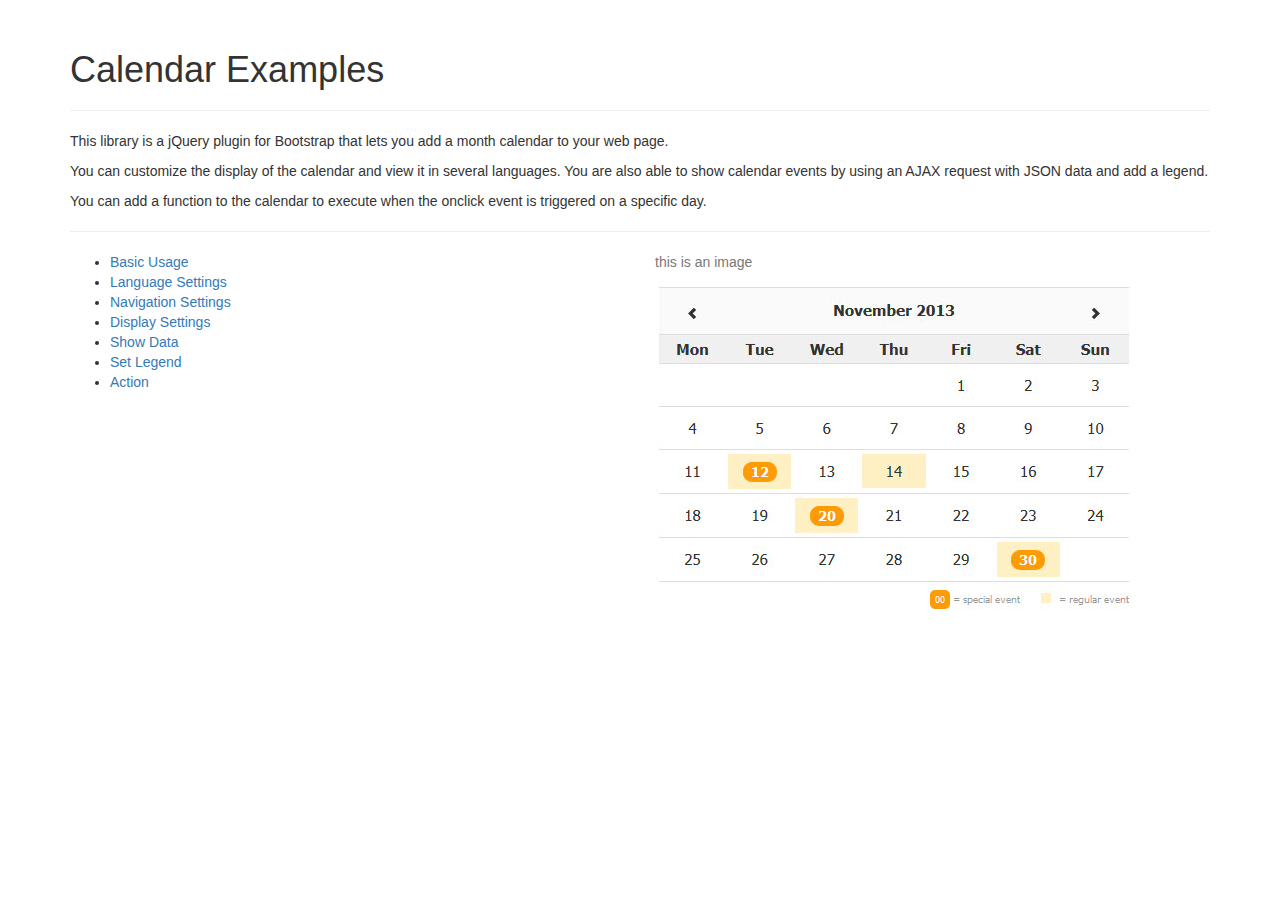
<file: webapp/Calendar/examples/index.html>
<!DOCTYPE html>
<html>
<head>
    <title>Zabuto | Calendar | Examples</title>
    <meta name="robots" content="noindex, nofollow">
    <meta http-equiv="Content-Type" content="text/html; charset=UTF-8">

    <!-- jQuery CDN -->
    <script src="//ajax.googleapis.com/ajax/libs/jquery/2.0.3/jquery.min.js"></script>

    <!-- Bootstrap CDN -->
    <link rel="stylesheet" href="//netdna.bootstrapcdn.com/bootstrap/3.0.2/css/bootstrap.min.css">
    <script src="//netdna.bootstrapcdn.com/bootstrap/3.0.2/js/bootstrap.min.js"></script>

    <!-- HTML5 shim and Respond.js IE8 support of HTML5 elements and media queries -->
    <!--[if lt IE 9]>
    <script src="//oss.maxcdn.com/libs/html5shiv/3.7.0/html5shiv.js"></script>
    <script src="//oss.maxcdn.com/libs/respond.js/1.3.0/respond.min.js"></script>
    <![endif]-->

    <!-- Example style -->
    <link rel="stylesheet" type="text/css" href="//zabuto.com/assets/css/style.css">
    <link rel="stylesheet" type="text/css" href="style.css">

</head>
<body>

<!-- container -->
<div class="container example">

    <h1>
        Calendar <span>Examples</span>
    </h1>

    <hr>

    <p>This library is a jQuery plugin for Bootstrap that lets you add a month calendar to your web page.</p>

    <p>You can customize the display of the calendar and view it in several languages.
        You are also able to show calendar events by using an AJAX request with JSON data and add a legend.

    <p>You can add a function to the calendar to execute when the onclick event is triggered on a specific day.</p>

    <hr>

    <div class="row">
        <div class="col-xs-5">

            <ul>
                <li><a href="basic_usage.html">Basic Usage</a></li>
                <li><a href="language_settings.html">Language Settings</a></li>
                <li><a href="navigation_settings.html">Navigation Settings</a></li>
                <li><a href="display_settings.html">Display Settings</a></li>
                <li><a href="show_data.html">Show Data</a></li>
                <li><a href="set_legend.html">Set Legend</a></li>
                <li><a href="action.html">Action</a></li>
            </ul>

        </div>
        <div class="col-xs-6 col-xs-offset-1">

            <p class="text-muted">this is an image</p>
            <img src="example.jpg" alt="Example image">

        </div>
    </div>

</div>
<!-- /container -->

</body>
</html>
</file>
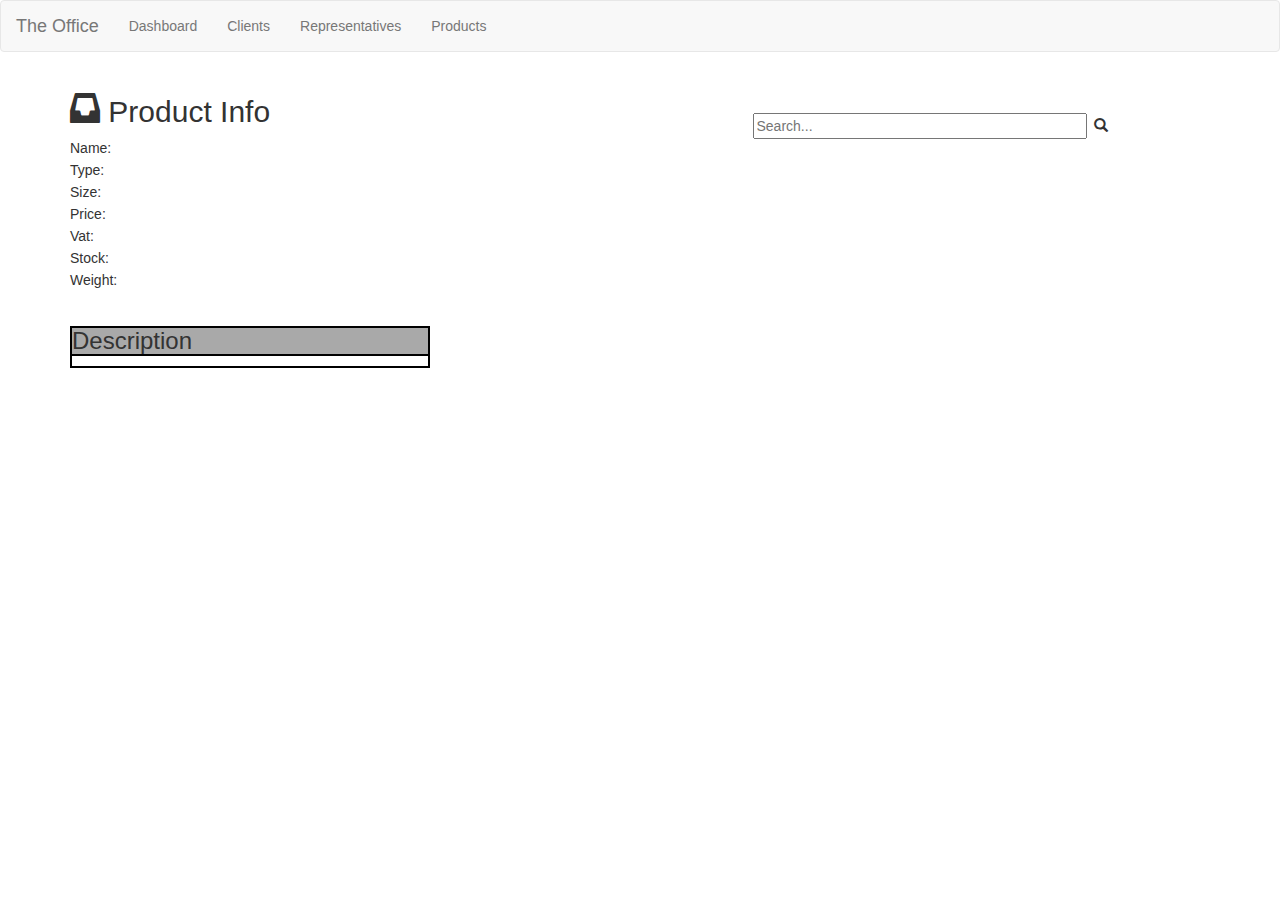
<file: webapp/ProductInfo.html>
<!DOCTYPE html>
<html>
<head>
    <title>Product Info</title>
    <link rel="stylesheet" type="text/css" href="ProductInfo.css"/>
    <link rel="stylesheet" href="https://maxcdn.bootstrapcdn.com/bootstrap/3.3.7/css/bootstrap.min.css">
    <link rel="stylesheet" href="https://cdnjs.cloudflare.com/ajax/libs/font-awesome/4.7.0/css/font-awesome.min.css">
    <script src="https://ajax.googleapis.com/ajax/libs/jquery/1.10.2/jquery.min.js" defer></script>
    <script src="ProductInfo.js" defer></script>
</head>

    <nav class="navbar navbar-default">
        <div class="container-fluid">
            <div class="navbar-header">
                <span class="navbar-brand" >The Office</span>
            </div>
            <ul class="nav navbar-nav">
                <li><a href="SalesOportunity.html">Dashboard</a></li>
                <li><a href="ClientInfo.html">Clients</a></li>
                <li><a href="SalesRepInfo.html">Representatives</a></li>
                <li class="active-link"><a href="ProductInfo.html">Products</a></li>
            </ul>
        </div>
    </nav>

<body>

<div class="container">
    <div class="row second-row">
        <div class="col-md-4">

            <div class="title">
                <h2 class="title-text"><span class="glyphicon glyphicon-inbox"></span> Product Info </h2>
            </div>

            <div class="product-info">
            
                <p class="p-name">Name: </p>
                <p class="p-type">Type: </p>
                <p class="p-size">Size: </p>
                <p class="p-price">Price: </p>
                <p class="p-vat">Vat: </p>
                <p class="p-stock">Stock: </p>
                <p class="p-wight">Weight: </p>
            
            </div>

            <div class="product-description">
                <h3 class="product-description-title"> Description </h3>
                
                <p class="product-description-text"> <!-- This is the product description --> </p>

            </div>

        </div>

		
	<!--

        <div class="col-md-4">

            

            <h2 class="title"><span class="glyphicon glyphicon-home"></span> Orders </h2>

            <div class="scrollbar" id="style-1">
                 <div class="force-overflow">

            <div class="order-list"> 

               
                <div class="order-item">
                    <div class="order-item-text">
                    <h4 class="order-customer-name"> Marcelo Rebelo de Sousa </h4>
                        <div class="order-information">
                            <span class="order-quantity"> Quantity: 120 </span>
                            <span class="order-date"> Date: 1/11/2017 </span>
                            <span class="order-representative"> Rep: Manuel </span>
                        </div>
                    </div>
                </div>
				
				
				
            </div>
        </div>
	

            </div>

        </div>
		-->	
        <div class="col-md-4 col-md-offset-3">

            <div class="search">
                <input type="text" class="search-term" placeholder="Search...">
                <span class="glyphicon glyphicon-search search-icon"></span></p>
            </div>


            <div class="scrollbar" id="style-1">
                 <div class="force-overflow">

            <div class="product-list">
            <!--
                <div class="product-item"> 
                    <div class="product-item-text">
                    <h4 class="product-name"> Marcelo Rebelo de Sousa </h4>
                        <div class="product-information">
                            <span class="product-size"> Size: 5 </span>
                            <span class="product-stock"> Stock: 123 </span>
                            <span class="product-price"> Price: $666.00 </span>
                        </div>
                    </div>
                </div>
            -->
                </div>
            </div>

            </div>
        </div>
    </div>
</div>

</body>
</html>
</file>
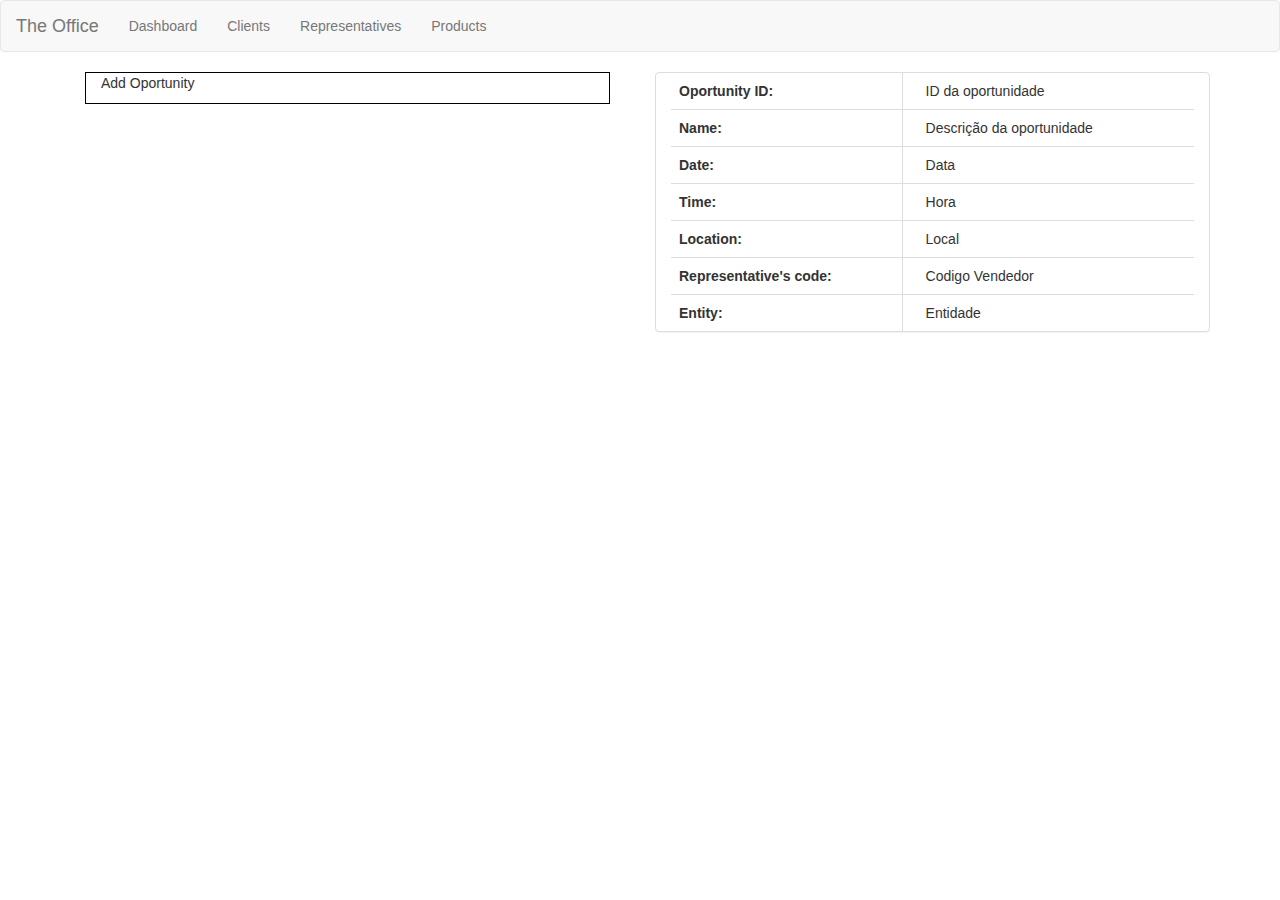
<file: webapp/SalesOportunity.html>
<!DOCTYPE html>
<html>
<head>
    <title>Sales Oportunity</title>
    <link rel="stylesheet" type="text/css" href="SalesOportunity.css"/>
    <link rel="stylesheet" href="https://maxcdn.bootstrapcdn.com/bootstrap/3.3.7/css/bootstrap.min.css">
    <link rel="stylesheet" href="https://cdnjs.cloudflare.com/ajax/libs/font-awesome/4.7.0/css/font-awesome.min.css">
    <link rel="stylesheet" href="Calendar/zabuto_calendar.min.css">
    <script src="https://ajax.googleapis.com/ajax/libs/jquery/1.10.2/jquery.min.js" defer></script>
    <script src="Calendar/zabuto_calendar.min.js" defer></script>
    <script src="SalesOportunity.js" defer></script>
</head>

<body>


   	<nav class="navbar navbar-default">
       	<div class="container-fluid">
            <div class="navbar-header">
                <span class="navbar-brand" >The Office</span>
            </div>
            <ul class="nav navbar-nav">
                <li class="active-link"><a href="SalesOportunity.html">Dashboard</a></li>
                <li><a href="ClientInfo.html">Clients</a></li>
                <li><a href="SalesRepInfo.html">Representatives</a></li>
                <li><a href="ProductInfo.html">Products</a></li>
            </ul>
        </div>
    </nav>


<div class="container">
<div class="row">
	<div class="col-md-6 left-col">

		<div id="my-calendar"></div>

		<div class="scrollbar" id="style-1">
            <div class="force-overflow">

				<div class="events-list col-md-12">
				
					<div class="event-item col-md-12" id="add-task">
                    	
						<p class="op-name"> Add Oportunity </p>

                	</div>


				<!--
                	<div class="event-item col-md-12">
                    	<div class="col-md-6 event-item-text-left">
							<p class="op-name"> Oportunidade: </p>
							<p class="op-entity"> Entidade: </p>
                    	</div>
                    	<div class="col-md-6 event-item-text-right">
							<p class="op-hour"> Hora:  </p>
							<p class="op-location"> Local:  </p>
                    	</div>
                	</div>
				-->
                </div>
        	</div>
        </div>
		

	</div>

	<div class="col-md-6 right-col">

		<div class="col-md-12 event-details panel panel-default">

			<table class="table table-bordered ">
				<tr>
					<th> Oportunity ID: </th>
					<td>
						<div id="details-id" class="col-md-12 details-id editable ">ID da oportunidade</div>
					</td>
				</tr>

				<tr>
					<th> Name: </th>
					<td>
				<div id="details-name" class="col-md-12 details-name editable ">Descrição da oportunidade</div>
					</td>
				</tr>
				<tr>
					<th> Date: </th>
					<td>
				<div id="details-date" class="col-md-12 details-date editable ">Data</div>
					</td>
				</tr>
				<tr>
					<th> Time: </th>
					<td>
				<div id="details-time" class="col-md-12 details-time editable">Hora</div>
					</td>
				</tr>
				<tr>
					<th> Location: </th>
					<td>
				<div id="details-location" class="col-md-12 details-location editable ">Local</div>
					</td>
				</tr>
				<tr>
					<th> Representative's code: </th>
					<td>
				<div id="details-rep" class="col-md-12 details-rep editable">Codigo Vendedor</div>
					</td>
				</tr>
				<tr>
					<th> Entity: </th>
					<td>
				<div id="details-entity" class="col-md-12 details-entity editable ">Entidade</div>
					</td>
				</tr>
			</table>

		</div>
		
		<div class="col-md-12">
			<button type="button" class="col-md-2 edit hidden btn btn-default">Edit</button>
			<button type="button" class="col-md-2 col-md-offset-7 confirm hidden btn btn-default">Confirm</button>
		</div>

	</div>

	
</div>
</div>


</body>
</html>
</file>
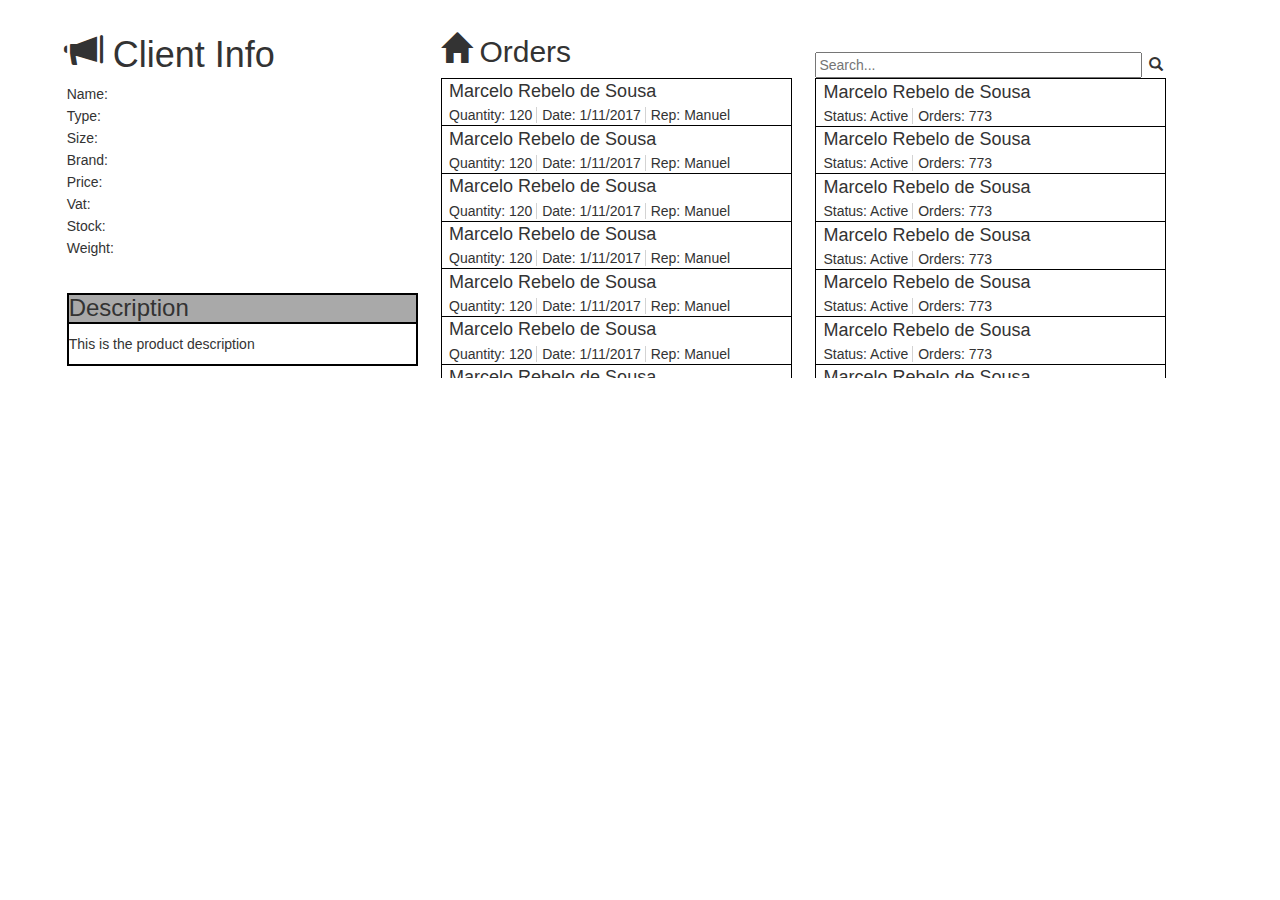
<file: example/webapp/ClientInfo.html>
<!DOCTYPE html>
<html>
<head>
    <title>Example</title>
    <link rel="stylesheet" type="text/css" href="ClientInfo.css"/>
    <link rel="stylesheet" href="https://maxcdn.bootstrapcdn.com/bootstrap/3.3.7/css/bootstrap.min.css">
    <script src="https://ajax.googleapis.com/ajax/libs/jquery/1.10.2/jquery.min.js" defer></script>
    <script src="index.js" defer></script>
</head>

<body>

<div class="container">
    <div class="row">
        <div class="col">

            <div class="title">
                <h1 class="title-text"><span class= "glyphicon glyphicon-bullhorn"></span> Client Info </h1>
            </div>

            <div class= client-header>
                
            </div>

            <div class="client-info">
                <p class="p-name">Name: </p>
                <p class="p-type">Type: </p>
                <p class="p-size">Size: </p>
                <p class="p-brand">Brand: </p>
                <p class="p-price">Price: </p>
                <p class="p-vat">Vat: </p>
                <p class="p-stock">Stock: </p>
                <p class="p-wight">Weight: </p>
            </div>

            <div class="client-description">
                <h3 class="client-description-title"> Description </h3>
                <p class="client-description-text"> This is the product description </p>
            </div>

        </div>

        <div class="col">

            

            <h2 class="title"><span class="glyphicon glyphicon-home"></span> Orders </h2>

            <div class="scrollbar" id="style-1">
                 <div class="force-overflow">

            <div class="order-list"> 

                <div class="order-item"><!-- To be replaced by calls to the database that produce several items of this class. This is the HTML layout that they should produce and there should be a scroll bar on the right-->
                    <div class="order-item-text">
                    <h4 class="order-customer-name"> Marcelo Rebelo de Sousa </h4>
                        <div class="order-information">
                            <span class="order-quantity"> Quantity: 120 </span>
                            <span class="order-date"> Date: 1/11/2017 </span>
                            <span class="order-representative"> Rep: Manuel </span>
                        </div>
                    </div>
                </div>

                <div class="order-item"><!-- To be replaced by calls to the database that produce several items of this class. This is the HTML layout that they should produce and there should be a scroll bar on the right-->
                    <div class="order-item-text">
                    <h4 class="order-customer-name"> Marcelo Rebelo de Sousa </h4>
                        <div class="order-information">
                            <span class="order-quantity"> Quantity: 120 </span>
                            <span class="order-date"> Date: 1/11/2017 </span>
                            <span class="order-representative"> Rep: Manuel </span>
                        </div>
                    </div>
                </div>

                <div class="order-item"><!-- To be replaced by calls to the database that produce several items of this class. This is the HTML layout that they should produce and there should be a scroll bar on the right-->
                    <div class="order-item-text">
                    <h4 class="order-customer-name"> Marcelo Rebelo de Sousa </h4>
                        <div class="order-information">
                            <span class="order-quantity"> Quantity: 120 </span>
                            <span class="order-date"> Date: 1/11/2017 </span>
                            <span class="order-representative"> Rep: Manuel </span>
                        </div>
                    </div>
                </div>

                <div class="order-item"><!-- To be replaced by calls to the database that produce several items of this class. This is the HTML layout that they should produce and there should be a scroll bar on the right-->
                    <div class="order-item-text">
                    <h4 class="order-customer-name"> Marcelo Rebelo de Sousa </h4>
                        <div class="order-information">
                            <span class="order-quantity"> Quantity: 120 </span>
                            <span class="order-date"> Date: 1/11/2017 </span>
                            <span class="order-representative"> Rep: Manuel </span>
                        </div>
                    </div>
                </div>

                <div class="order-item"><!-- To be replaced by calls to the database that produce several items of this class. This is the HTML layout that they should produce and there should be a scroll bar on the right-->
                    <div class="order-item-text">
                    <h4 class="order-customer-name"> Marcelo Rebelo de Sousa </h4>
                        <div class="order-information">
                            <span class="order-quantity"> Quantity: 120 </span>
                            <span class="order-date"> Date: 1/11/2017 </span>
                            <span class="order-representative"> Rep: Manuel </span>
                        </div>
                    </div>
                </div>

                <div class="order-item"><!-- To be replaced by calls to the database that produce several items of this class. This is the HTML layout that they should produce and there should be a scroll bar on the right-->
                    <div class="order-item-text">
                    <h4 class="order-customer-name"> Marcelo Rebelo de Sousa </h4>
                        <div class="order-information">
                            <span class="order-quantity"> Quantity: 120 </span>
                            <span class="order-date"> Date: 1/11/2017 </span>
                            <span class="order-representative"> Rep: Manuel </span>
                        </div>
                    </div>
                </div>

                <div class="order-item"><!-- To be replaced by calls to the database that produce several items of this class. This is the HTML layout that they should produce and there should be a scroll bar on the right-->
                    <div class="order-item-text">
                    <h4 class="order-customer-name"> Marcelo Rebelo de Sousa </h4>
                        <div class="order-information">
                            <span class="order-quantity"> Quantity: 120 </span>
                            <span class="order-date"> Date: 1/11/2017 </span>
                            <span class="order-representative"> Rep: Manuel </span>
                        </div>
                    </div>
                </div>

                <div class="order-item"><!-- To be replaced by calls to the database that produce several items of this class. This is the HTML layout that they should produce and there should be a scroll bar on the right-->
                    <div class="order-item-text">
                    <h4 class="order-customer-name"> Marcelo Rebelo de Sousa </h4>
                        <div class="order-information">
                            <span class="order-quantity"> Quantity: 120 </span>
                            <span class="order-date"> Date: 1/11/2017 </span>
                            <span class="order-representative"> Rep: Manuel </span>
                        </div>
                    </div>
                </div>
                
                <div class="order-item"><!-- To be replaced by calls to the database that produce several items of this class. This is the HTML layout that they should produce and there should be a scroll bar on the right-->
                    <div class="order-item-text">
                    <h4 class="order-customer-name"> Marcelo Rebelo de Sousa </h4>
                        <div class="order-information">
                            <span class="order-quantity"> Quantity: 120 </span>
                            <span class="order-date"> Date: 1/11/2017 </span>
                            <span class="order-representative"> Rep: Manuel </span>
                        </div>
                    </div>
                </div>

            </div>
        </div>


            </div>

        </div>
        <div class="col right-column">

            <div class="search">
                <input type="text" class="search-term" placeholder="Search...">
                <span class="glyphicon glyphicon-search search-icon"></span></p>
            </div>


            <div class="scrollbar" id="style-1">
                 <div class="force-overflow">

            <div class="product-list">

                <div class="client-item"><!-- To be replaced by calls to the database that produce several items of this class. This is the HTML layout that they should produce and there should be a scroll bar on the right-->
                    <div class="client-item-text">
                    <h4 class="client-name"> Marcelo Rebelo de Sousa </h4>
                        <div class="client-information">
                            <span class="client-status"> Status: Active </span>
                            <span class="client-orders"> Orders: 773 </span>
                        </div>
                    </div>
                </div>

                <div class="client-item"><!-- To be replaced by calls to the database that produce several items of this class. This is the HTML layout that they should produce and there should be a scroll bar on the right-->
                    <div class="client-item-text">
                    <h4 class="client-name"> Marcelo Rebelo de Sousa </h4>
                        <div class="client-information">
                            <span class="client-status"> Status: Active </span>
                            <span class="client-orders"> Orders: 773 </span>
                        </div>
                    </div>
                </div>

                <div class="client-item"><!-- To be replaced by calls to the database that produce several items of this class. This is the HTML layout that they should produce and there should be a scroll bar on the right-->
                    <div class="client-item-text">
                    <h4 class="client-name"> Marcelo Rebelo de Sousa </h4>
                        <div class="client-information">
                            <span class="client-status"> Status: Active </span>
                            <span class="client-orders"> Orders: 773 </span>
                        </div>
                    </div>
                </div>

                <div class="client-item"><!-- To be replaced by calls to the database that produce several items of this class. This is the HTML layout that they should produce and there should be a scroll bar on the right-->
                    <div class="client-item-text">
                    <h4 class="client-name"> Marcelo Rebelo de Sousa </h4>
                        <div class="client-information">
                            <span class="client-status"> Status: Active </span>
                            <span class="client-orders"> Orders: 773 </span>
                        </div>
                    </div>
                </div>

                <div class="client-item"><!-- To be replaced by calls to the database that produce several items of this class. This is the HTML layout that they should produce and there should be a scroll bar on the right-->
                    <div class="client-item-text">
                    <h4 class="client-name"> Marcelo Rebelo de Sousa </h4>
                        <div class="client-information">
                            <span class="client-status"> Status: Active </span>
                            <span class="client-orders"> Orders: 773 </span>
                        </div>
                    </div>
                </div>

                <div class="client-item"><!-- To be replaced by calls to the database that produce several items of this class. This is the HTML layout that they should produce and there should be a scroll bar on the right-->
                    <div class="client-item-text">
                    <h4 class="client-name"> Marcelo Rebelo de Sousa </h4>
                        <div class="client-information">
                            <span class="client-status"> Status: Active </span>
                            <span class="client-orders"> Orders: 773 </span>
                        </div>
                    </div>
                </div>

                <div class="client-item"><!-- To be replaced by calls to the database that produce several items of this class. This is the HTML layout that they should produce and there should be a scroll bar on the right-->
                    <div class="client-item-text">
                    <h4 class="client-name"> Marcelo Rebelo de Sousa </h4>
                        <div class="client-information">
                            <span class="client-status"> Status: Active </span>
                            <span class="client-orders"> Orders: 773 </span>
                        </div>
                    </div>
                </div>
                
                </div>
            </div>

            </div>
        </div>
    </div>
</div>

</body>
</html>
</file>
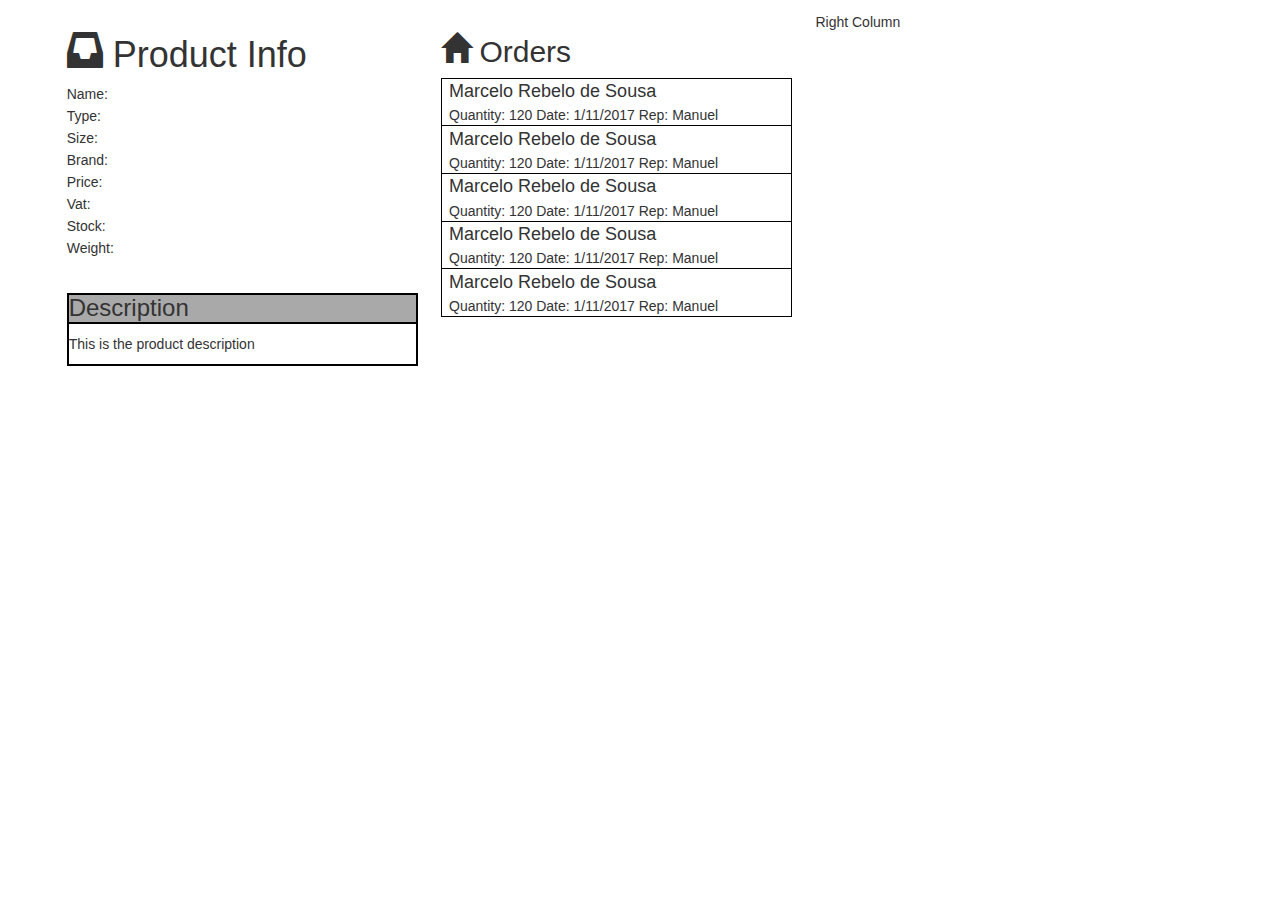
<file: example/webapp/ProductInfo.html>
<!DOCTYPE html>
<html>
<head>
    <title>Example</title>
    <link rel="stylesheet" type="text/css" href="ProductInfo.css"/>
    <link rel="stylesheet" href="https://maxcdn.bootstrapcdn.com/bootstrap/3.3.7/css/bootstrap.min.css">
    <script src="https://ajax.googleapis.com/ajax/libs/jquery/1.10.2/jquery.min.js" defer></script>
    <script src="index.js" defer></script>
</head>

<body>

<div class="container">
    <div class="row">
        <div class="col">

            <div class="title">
                <h1 class="title-text"><span class="glyphicon glyphicon-inbox"></span> Product Info </h1>
            </div>

            <div class="product-info">
                <p class="p-name">Name: </p>
                <p class="p-type">Type: </p>
                <p class="p-size">Size: </p>
                <p class="p-brand">Brand: </p>
                <p class="p-price">Price: </p>
                <p class="p-vat">Vat: </p>
                <p class="p-stock">Stock: </p>
                <p class="p-wight">Weight: </p>
            </div>

            <div class="product-description">
                <h3 class="product-description-title"> Description </h3>
                <p class="product-description-text"> This is the product description </p>
            </div>

        </div>

        <div class="col">

            <h2 class="title"><span class="glyphicon glyphicon-home"></span> Orders </h1>

            <div class="order-list"> 

                <div class="order-item"><!-- To be replaced by calls to the database that produce several items of this class. This is the HTML layout that they should produce and there should be a scroll bar on the right-->
                    <div class="order-item-text">
                    <h4 class="order-customer-name"> Marcelo Rebelo de Sousa </h6>
                        <div class="order-information">
                            <span class="order-quantity"> Quantity: 120 </span>
                            <span class="order-date"> Date: 1/11/2017 </span>
                            <span class="order-representative"> Rep: Manuel </span>
                        </div>
                    </div>
                </div>

                <div class="order-item"><!-- To be replaced by calls to the database that produce several items of this class. This is the HTML layout that they should produce and there should be a scroll bar on the right-->
                    <div class="order-item-text">
                    <h4 class="order-customer-name"> Marcelo Rebelo de Sousa </h6>
                        <div class="order-information">
                            <span class="order-quantity"> Quantity: 120 </span>
                            <span class="order-date"> Date: 1/11/2017 </span>
                            <span class="order-representative"> Rep: Manuel </span>
                        </div>
                    </div>
                </div>

                <div class="order-item"><!-- To be replaced by calls to the database that produce several items of this class. This is the HTML layout that they should produce and there should be a scroll bar on the right-->
                    <div class="order-item-text">
                    <h4 class="order-customer-name"> Marcelo Rebelo de Sousa </h6>
                        <div class="order-information">
                            <span class="order-quantity"> Quantity: 120 </span>
                            <span class="order-date"> Date: 1/11/2017 </span>
                            <span class="order-representative"> Rep: Manuel </span>
                        </div>
                    </div>
                </div>

                <div class="order-item"><!-- To be replaced by calls to the database that produce several items of this class. This is the HTML layout that they should produce and there should be a scroll bar on the right-->
                    <div class="order-item-text">
                    <h4 class="order-customer-name"> Marcelo Rebelo de Sousa </h6>
                        <div class="order-information">
                            <span class="order-quantity"> Quantity: 120 </span>
                            <span class="order-date"> Date: 1/11/2017 </span>
                            <span class="order-representative"> Rep: Manuel </span>
                        </div>
                    </div>
                </div>
                
                <div class="order-item"><!-- To be replaced by calls to the database that produce several items of this class. This is the HTML layout that they should produce and there should be a scroll bar on the right-->
                    <div class="order-item-text">
                    <h4 class="order-customer-name"> Marcelo Rebelo de Sousa </h6>
                        <div class="order-information">
                            <span class="order-quantity"> Quantity: 120 </span>
                            <span class="order-date"> Date: 1/11/2017 </span>
                            <span class="order-representative"> Rep: Manuel </span>
                        </div>
                    </div>
                </div>

            </div>

        </div>
        <div class="col">
            <p>Right Column</p>
        </div>
    </div>
</div>

</body>
</html>
</file>
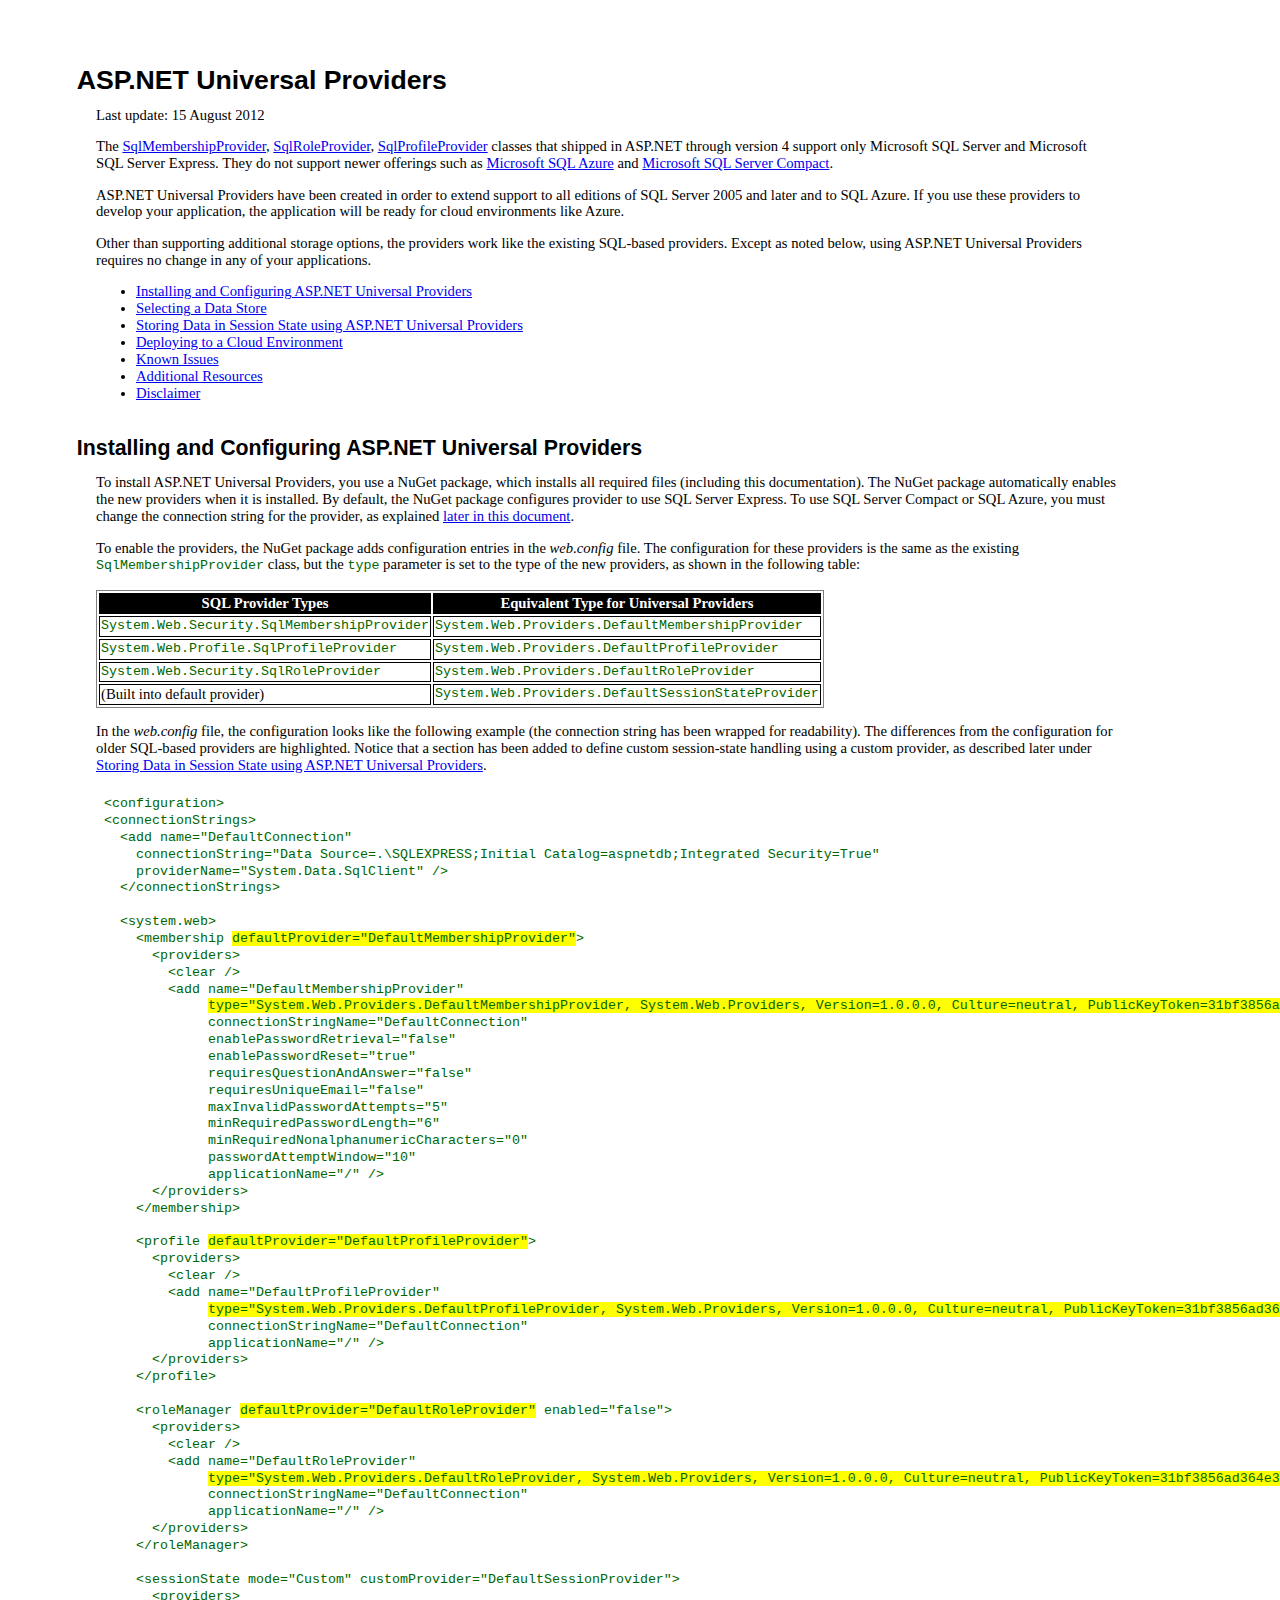
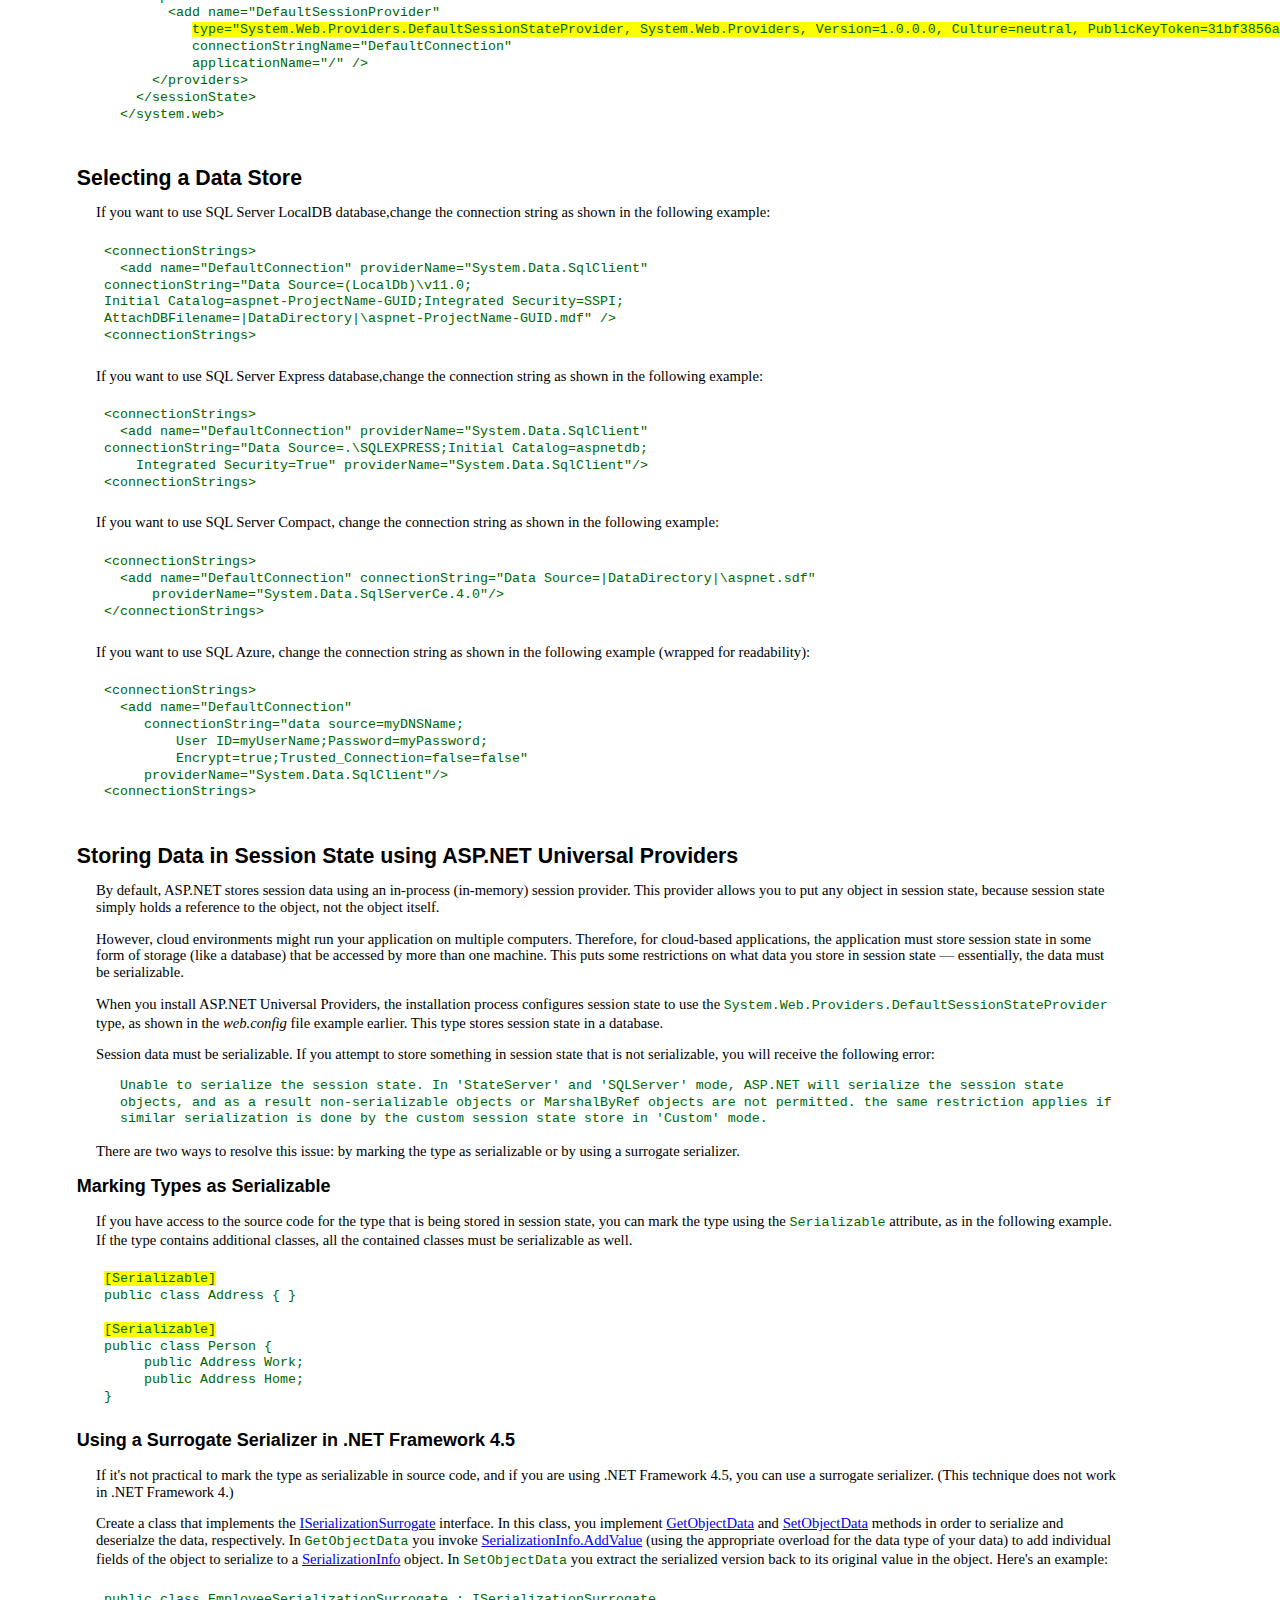
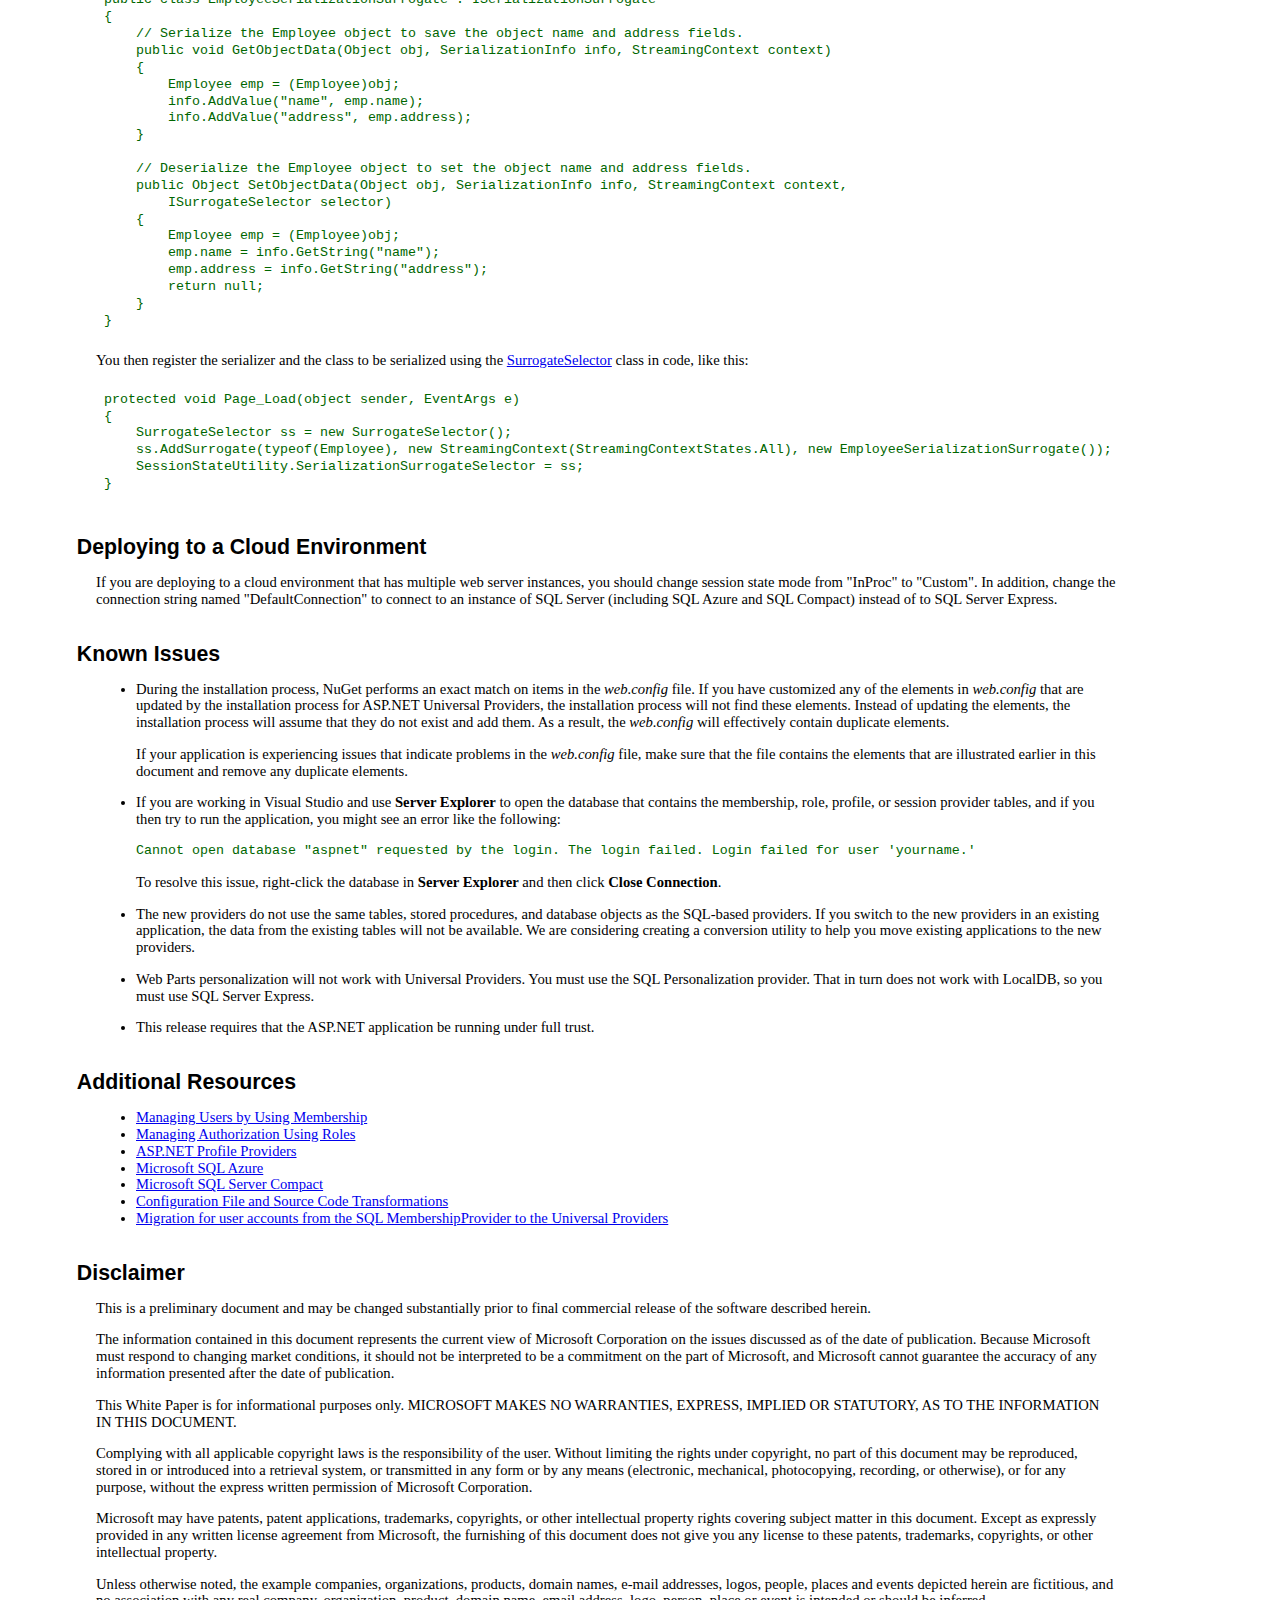
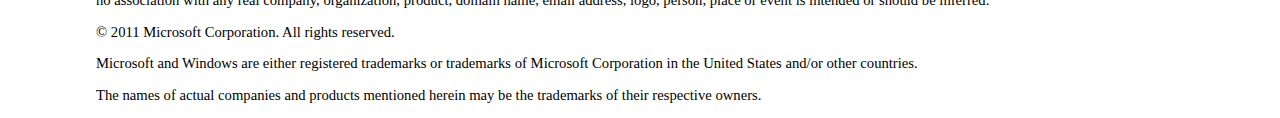
<file: FirstREST/packages/Microsoft.AspNet.Providers.Core.1.2/readme.html>
﻿<!DOCTYPE html PUBLIC "-//W3C//DTD XHTML 1.0 Transitional//EN" "http://www.w3.org/TR/xhtml1/DTD/xhtml1-transitional.dtd">
<html xmlns="http://www.w3.org/1999/xhtml">

<head>
<meta content="text/html; charset=utf-8" http-equiv="Content-Type" />
<title>ASP.NET Universal Providers Readme</title>


<style type="text/css">
body{
	margin-left:1in;
	margin-top:.75in;
	margin-right:1.7in;
	font-family:calibri;
	font-size:11pt;
	line-height:1.15em;
	background-color:white;
}

h1{
	margin-left:-.2in;
	font-family:Arial, Verdana, sans-serif;
	font-size:20pt;
}

h2{
	margin-left:-.2in;
	margin-top:1.8em;
	font-family:Arial, Verdana, sans-serif;
	font-size:16pt;
}

h3{
	margin-left:-.2in;
	font-family:Verdana, sans-serif;
	font-size:13.5pt;
}

table{
	border:thin gray groove;
}

thead{
	background-color:black;
	color:white;
	font-weight:bold;
	text-align:center;
}

td{
	border:1px solid black;
}

p.indent1{
	margin-left:.25in;
}


code{
	font-family:"Courier New";
	font-size:10pt;
	color:#006600;
}

pre{
	font-family:"Courier New";
	font-size:10pt;
	padding:8px;
	color:#006600;
}

span.highlight{
    background-color:Yellow;
	
}
</style>

</head>
<body>
<h1>ASP.NET Universal Providers</h1>

<p>Last update: 15 August 2012</p>


<p>The 
<a href="http://msdn.microsoft.com/en-us/library/system.web.security.sqlmembershipprovider.aspx">SqlMembershipProvider</a>, 
<a href="http://msdn.microsoft.com/en-us/library/system.web.security.sqlroleprovider.aspx">SqlRoleProvider</a>, 
<a href="http://msdn.microsoft.com/en-us/library/system.web.profile.sqlprofileprovider.aspx">SqlProfileProvider</a> classes that shipped in ASP.NET through version 4 support only Microsoft SQL Server and Microsoft SQL Server Express. They do not support newer offerings such as 
<a href="http://msdn.microsoft.com/en-us/library/ee336241.aspx">Microsoft SQL Azure</a> and 
<a href="http://www.microsoft.com/downloads/en/details.aspx?FamilyID=033cfb76-5382-44fb-bc7e-b3c8174832e2">Microsoft SQL Server Compact</a>. </p>
<p>ASP.NET Universal Providers have been created in order to extend support to all editions of SQL Server 2005 and later and to SQL Azure. If you use these providers to develop your application, the application will be ready for cloud environments like Azure.</p>
<p>Other than supporting additional storage options, the providers work like the existing SQL-based providers. Except as noted below, using ASP.NET Universal Providers requires no change in any of your applications.</p>
<ul>
	<li><a href="#Installing_and_Configuring_ASP.NET_Unive">Installing and 
	Configuring ASP.NET Universal Providers</a></li>
	<li><a href="#Selecting_a_Data_Store">Selecting a Data Store</a></li>
	<li><a href="#Storing_Data_in_Session_State_using_ASP">Storing Data in 
	Session State using ASP.NET Universal Providers</a></li>
	<li><a href="#Deploying_to_a_Cloud_Environment">Deploying to a Cloud 
	Environment</a></li>
	<li><a href="#Known_Issues">Known Issues</a></li>
	<li><a href="#Additional_Resources">Additional Resources</a></li>
	<li><a href="#Disclaimer">Disclaimer</a><br />
	</li>
</ul>

<h2><a name="Installing_and_Configuring_ASP.NET_Unive">Installing and Configuring ASP.NET Universal Providers</a></h2>



<p>To install ASP.NET Universal Providers, you use a NuGet package, which installs all required files (including this documentation). The NuGet package automatically enables the new providers when it is installed. By default, the NuGet package configures provider to use SQL Server Express. To use SQL Server Compact or SQL Azure, you must change the connection string for the provider, as explained 
<a href="#Selecting_a_Data_Store">later in this document</a>.</p>

<p>To enable the providers, the NuGet package adds configuration entries in the 
<em>web.config</em> file. The configuration for these providers is the same as the existing 
<code>SqlMembershipProvider</code> class, but the <code>type</code> parameter is set to the type of the new providers, as shown in the following table:</p>


<table>
	<thead>
		<td>SQL Provider Types</td>
		<td>Equivalent Type for Universal Providers</td>
	</thead>
	<tr>
		<td ><code>System.Web.Security.SqlMembershipProvider</code></td>
		<td ><code>System.Web.Providers.DefaultMembershipProvider</code></td>
	</tr>
	<tr>
		<td><code>System.Web.Profile.SqlProfileProvider</code></td>
		<td><code>System.Web.Providers.DefaultProfileProvider</code></td>
	</tr>
	<tr>
		<td><code>System.Web.Security.SqlRoleProvider</code></td>
		<td><code>System.Web.Providers.DefaultRoleProvider</code></td>
	</tr>
	<tr>
		<td>(Built into default provider)</td>
		<td><code>System.Web.Providers.DefaultSessionStateProvider</code></td>
	</tr>
</table>
<p>In the <em>web.config</em> file, the configuration looks like the following example (the connection string has been wrapped for readability). The differences from the configuration for older SQL-based providers are highlighted. Notice that a section has been added to define custom session-state handling using a custom provider, as described later under 
<a href="#Storing_Data_in_Session_State_using_ASP">Storing Data in Session State using ASP.NET Universal Providers</a>.</p>
<pre>&lt;configuration&gt;
&lt;connectionStrings&gt;
  &lt;add name="DefaultConnection"
    connectionString="Data Source=.\SQLEXPRESS;Initial Catalog=aspnetdb;Integrated Security=True"
    providerName="System.Data.SqlClient" /&gt;
  &lt;/connectionStrings&gt;

  &lt;system.web&gt;
    &lt;membership <span class="highlight">defaultProvider="DefaultMembershipProvider"</span>&gt;
      &lt;providers&gt;
        &lt;clear /&gt;
        &lt;add name="DefaultMembershipProvider"
             <span class="highlight">type="System.Web.Providers.DefaultMembershipProvider, System.Web.Providers, Version=1.0.0.0, Culture=neutral, PublicKeyToken=31bf3856ad364e35" 
</span>             connectionStringName="DefaultConnection"
             enablePasswordRetrieval="false"
             enablePasswordReset="true"
             requiresQuestionAndAnswer="false"
             requiresUniqueEmail="false"
             maxInvalidPasswordAttempts="5"
             minRequiredPasswordLength="6"
             minRequiredNonalphanumericCharacters="0"
             passwordAttemptWindow="10"
             applicationName="/" /&gt;
      &lt;/providers&gt;
    &lt;/membership&gt;

    &lt;profile <span class="highlight">defaultProvider="DefaultProfileProvider"</span>&gt;
      &lt;providers&gt;
        &lt;clear /&gt;
        &lt;add name="DefaultProfileProvider"
             <span class="highlight">type="System.Web.Providers.DefaultProfileProvider, System.Web.Providers, Version=1.0.0.0, Culture=neutral, PublicKeyToken=31bf3856ad364e35" 
</span>             connectionStringName="DefaultConnection"
             applicationName="/" /&gt;
      &lt;/providers&gt;
    &lt;/profile&gt;

    &lt;roleManager <span class="highlight">defaultProvider="DefaultRoleProvider"</span> enabled="false"&gt;
      &lt;providers&gt;
        &lt;clear /&gt;
        &lt;add name="DefaultRoleProvider"
             <span class="highlight">type="System.Web.Providers.DefaultRoleProvider, System.Web.Providers, Version=1.0.0.0, Culture=neutral, PublicKeyToken=31bf3856ad364e35"
</span>             connectionStringName="DefaultConnection"
             applicationName="/" /&gt;
      &lt;/providers&gt;
    &lt;/roleManager&gt;

    &lt;sessionState mode="Custom" customProvider="DefaultSessionProvider"&gt;
      &lt;providers&gt;
        &lt;add name="DefaultSessionProvider"
           <span class="highlight">type="System.Web.Providers.DefaultSessionStateProvider, System.Web.Providers, Version=1.0.0.0, Culture=neutral, PublicKeyToken=31bf3856ad364e35"
</span>           connectionStringName="DefaultConnection"
           applicationName="/" /&gt;
      &lt;/providers&gt;
    &lt;/sessionState&gt;
  &lt;/system.web&gt;&nbsp;</pre>

<h2><a name="Selecting_a_Data_Store">Selecting a Data Store</a></h2>
<p>If you want to use SQL Server LocalDB database,change the connection string as shown in the following example:</p>
<pre>
&lt;connectionStrings&gt;
  &lt;add name="DefaultConnection" providerName="System.Data.SqlClient" 
connectionString="Data Source=(LocalDb)\v11.0;
Initial Catalog=aspnet-ProjectName-GUID;Integrated Security=SSPI;
AttachDBFilename=|DataDirectory|\aspnet-ProjectName-GUID.mdf" /&gt;
&lt;connectionStrings&gt;
</pre>
<p>If you want to use SQL Server Express database,change the connection string as shown in the following example:</p>
<pre>
&lt;connectionStrings&gt;
  &lt;add name="DefaultConnection" providerName="System.Data.SqlClient" 
connectionString="Data Source=.\SQLEXPRESS;Initial Catalog=aspnetdb;
    Integrated Security=True" providerName="System.Data.SqlClient"/&gt;
&lt;connectionStrings&gt;
</pre>

<p>If you want to use SQL Server Compact, change the connection string as shown in the following example:</p>

<pre>&lt;connectionStrings&gt;
  &lt;add name="DefaultConnection" connectionString="Data Source=|DataDirectory|\aspnet.sdf" 
      providerName="System.Data.SqlServerCe.4.0"/&gt;
&lt;/connectionStrings&gt;</pre>
<p>If you want to use SQL Azure, change the connection string as shown in the 
following example (wrapped for readability):</p>
<pre>&lt;connectionStrings&gt;
  &lt;add name="DefaultConnection" 
     connectionString="data source=myDNSName;
         User ID=myUserName;Password=myPassword;
         Encrypt=true;Trusted_Connection=false=false"
     providerName="System.Data.SqlClient"/&gt;
&lt;connectionStrings&gt;</pre>

<h2><a name="Storing_Data_in_Session_State_using_ASP">Storing Data in Session State using ASP.NET Universal Providers</a></h2>

<p>By default, ASP.NET stores session data using an in-process (in-memory) session provider. This provider allows you to put any object in session state, because session state simply holds a reference to the object, not the object itself.</p>
<p>However, cloud environments might run your application on multiple computers. Therefore, for cloud-based applications, the application must store session state in some form of storage (like a database) that be accessed by more than one machine. This puts some restrictions on what data you store in session state — essentially, the data must be serializable. </p>
<p>When you install ASP.NET Universal Providers, the installation process configures session state to use the 
<code>System.Web.Providers.DefaultSessionStateProvider</code> type, as shown in the 
<em>web.config</em> file example earlier. This type stores session state in a database.</p> 
<p>Session data must be serializable. If you attempt to store something in session state that is not serializable, you will receive the following error: </p>

<p class="indent1"><code>Unable to serialize the session state. In 'StateServer' and 'SQLServer' mode, ASP.NET will serialize the session state objects, and as a result non-serializable objects or MarshalByRef objects are not permitted. the same restriction applies if similar serialization is done by the custom session state store in 'Custom' mode. </code></p>

<p>There are two ways to resolve this issue: by marking the type as serializable or by using a surrogate serializer.</p>

<h3>Marking Types as Serializable</h3>

<p>If you have access to the source code for the type that is being stored in session state, you can mark the type using the 
<code>Serializable</code> attribute, as in the following example. If the type contains additional classes, all the contained classes must be serializable as well.</p>
<pre><span class="highlight">[Serializable]</span>
public class Address { }

<span class="highlight">[Serializable]</span>
public class Person { 
     public Address Work;
     public Address Home; 
}</pre>

<h3>Using a Surrogate Serializer in .NET Framework 4.5</h3>

<p>If it's not practical to mark the type as serializable in source code, and if you are using .NET Framework 4.5, you can use a surrogate serializer. (This technique does not work in .NET Framework 4.)</p>
<p>Create a class that implements the 
<a href="http://msdn.microsoft.com/en-us/library/system.runtime.serialization.iserializationsurrogate.aspx">ISerializationSurrogate</a> interface.  In this class, you implement 
<a href="http://msdn.microsoft.com/en-us/library/system.runtime.serialization.iserializationsurrogate.getobjectdata.aspx">GetObjectData</a> and 
<a href="http://msdn.microsoft.com/en-us/library/system.runtime.serialization.iserializationsurrogate.setobjectdata.aspx">SetObjectData</a> methods in order to serialize and deserialze the data, respectively. In 
<code>GetObjectData</code> you invoke 
<a href="http://msdn.microsoft.com/en-us/library/system.runtime.serialization.serializationinfo.addvalue.aspx">SerializationInfo.AddValue</a> (using the appropriate overload for the data type of your data) to add individual fields of the object to serialize to a 
<a href="http://msdn.microsoft.com/en-us/library/system.runtime.serialization.serializationinfo.aspx">SerializationInfo</a> object. In 
<code>SetObjectData</code> you extract the serialized version back to its original value in the object. Here's an example:</p>










<pre>public class EmployeeSerializationSurrogate : ISerializationSurrogate
{
    // Serialize the Employee object to save the object name and address fields.
    public void GetObjectData(Object obj, SerializationInfo info, StreamingContext context)
    {
        Employee emp = (Employee)obj;
        info.AddValue("name", emp.name);
        info.AddValue("address", emp.address);
    }

    // Deserialize the Employee object to set the object name and address fields.
    public Object SetObjectData(Object obj, SerializationInfo info, StreamingContext context,
        ISurrogateSelector selector)
    {
        Employee emp = (Employee)obj;
        emp.name = info.GetString("name");
        emp.address = info.GetString("address");
        return null;
    }
}</pre>
<p>You then register the serializer and the class to be serialized using the 
<a href="http://msdn.microsoft.com/en-us/library/system.runtime.serialization.surrogateselector.aspx">SurrogateSelector</a> class in code, like this:</p>
<pre>protected void Page_Load(object sender, EventArgs e)
{
    SurrogateSelector ss = new SurrogateSelector();
    ss.AddSurrogate(typeof(Employee), new StreamingContext(StreamingContextStates.All), new EmployeeSerializationSurrogate());
    SessionStateUtility.SerializationSurrogateSelector = ss;
}</pre>
<h2><a name="Deploying_to_a_Cloud_Environment">Deploying to a Cloud Environment</a></h2>

<p>If you are deploying to a cloud environment that has multiple web server instances, you should change session state mode from "InProc" to "Custom".  In addition, change the connection string named "DefaultConnection" to connect to an instance of SQL Server (including SQL Azure and SQL  Compact) instead of to SQL Server Express.</p>

<h2><a name="Known_Issues">Known Issues</a></h2>

<ul>



<li>
<p>During the installation process, NuGet performs an exact match on items in the 
<em>web.config</em> file. If you have customized any of the elements in <em>web.config</em> that are updated by the installation process for ASP.NET Universal Providers, the installation process will not find these elements. Instead of updating the elements, the installation process will assume that they do not exist and add them. As a result, the 
<em>web.config</em> will effectively contain duplicate elements.</p>
<p>If your application is experiencing issues that indicate problems in the <em>web.config</em> file, make sure that the file contains the elements that are illustrated earlier in this document and remove any duplicate elements.</p>
</li>

<li>
<p>If you are working in Visual Studio and use <strong>Server Explorer</strong> to open the database that contains the membership, role, profile, or session provider tables, and if you then try to run the application, you might see an error like the following: </p>
<p><code>Cannot open database "aspnet" requested by the login. The login failed. Login failed for user 'yourname.'</code></p>
<p>To resolve this issue, right-click the database in <strong>Server Explorer</strong> and then click 
<strong>Close Connection</strong>. </p>
</li>


<li>
<p>The new providers do not use the same tables, stored procedures, and database objects as the SQL-based providers. If you switch to the new providers in an existing application, the data from the existing tables will not be available. We are considering creating a conversion utility to help you move existing applications to the new providers.</p>
</li>


<li>
<p>Web Parts personalization will not work with Universal Providers. You must use the SQL Personalization provider. That in turn does not work with LocalDB, so you must use SQL Server Express.</p>
</li>

<li>
<p>This release requires that the ASP.NET application be running under full trust.</p>
</li>

</ul>


<h2><a name="Additional_Resources">Additional Resources</a></h2>

<ul>
<li><a href="http://msdn.microsoft.com/en-us/library/tw292whz.aspx">Managing Users by Using Membership</a></li>
<li><a href="http://msdn.microsoft.com/en-us/library/9ab2fxh0.aspx">Managing Authorization Using Roles</a></li>
<li><a href="http://msdn.microsoft.com/en-us/library/014bec1k.aspx">ASP.NET Profile Providers</a></li>
<li><a href="http://msdn.microsoft.com/en-us/library/ee336241.aspx">Microsoft SQL Azure</a></li>
<li>
<a href="http://www.microsoft.com/downloads/en/details.aspx?FamilyID=033cfb76-5382-44fb-bc7e-b3c8174832e2">Microsoft SQL Server Compact</a></li>
<li>
<a href="http://docs.nuget.org/docs/creating-packages/configuration-file-and-source-code-transformations">Configuration File and Source Code Transformations</a></li>
<li><a href="http://go.microsoft.com/fwlink/?LinkId=261899">Migration for user accounts from the SQL MembershipProvider to the Universal Providers</a></li>
</ul>
<h2><a name="Disclaimer">Disclaimer</a></h2>


<p>This is a preliminary document and may be changed substantially prior to final commercial release of the software described herein.</p>
<p>The information contained in this document represents the current view of Microsoft Corporation on the issues discussed as of the date of publication. Because Microsoft must respond to changing market conditions, it should not be interpreted to be a commitment on the part of Microsoft, and Microsoft cannot guarantee the accuracy of any information presented after the date of publication.</p>
<p>This White Paper is for informational purposes only. MICROSOFT MAKES NO WARRANTIES, EXPRESS, IMPLIED OR STATUTORY, AS TO THE INFORMATION IN THIS DOCUMENT.
<p>Complying with all applicable copyright laws is the responsibility of the user. Without limiting the rights under copyright, no part of this document may be reproduced, stored in or introduced into a retrieval system, or transmitted in any form or by any means (electronic, mechanical, photocopying, recording, or otherwise), or for any purpose, without the express written permission of Microsoft Corporation.</p>
<p>Microsoft may have patents, patent applications, trademarks, copyrights, or other intellectual property rights covering subject matter in this document. Except as expressly provided in any written license agreement from Microsoft, the furnishing of this document does not give you any license to these patents, trademarks, copyrights, or other intellectual property.</p>
<p>Unless otherwise noted, the example companies, organizations, products, domain names, e-mail addresses, logos, people, places and events depicted herein are fictitious, and no association with any real company, organization, product, domain name, email address, logo, person, place or event is intended or should be inferred.</p>
<p>&copy; 2011 Microsoft Corporation. All rights reserved.</p>
<p>Microsoft and Windows are either registered trademarks or trademarks of Microsoft Corporation in the United States and/or other countries.</p>
<p>The names of actual companies and products mentioned herein may be the trademarks of their respective owners.</p>
</body>
</html>
</file>
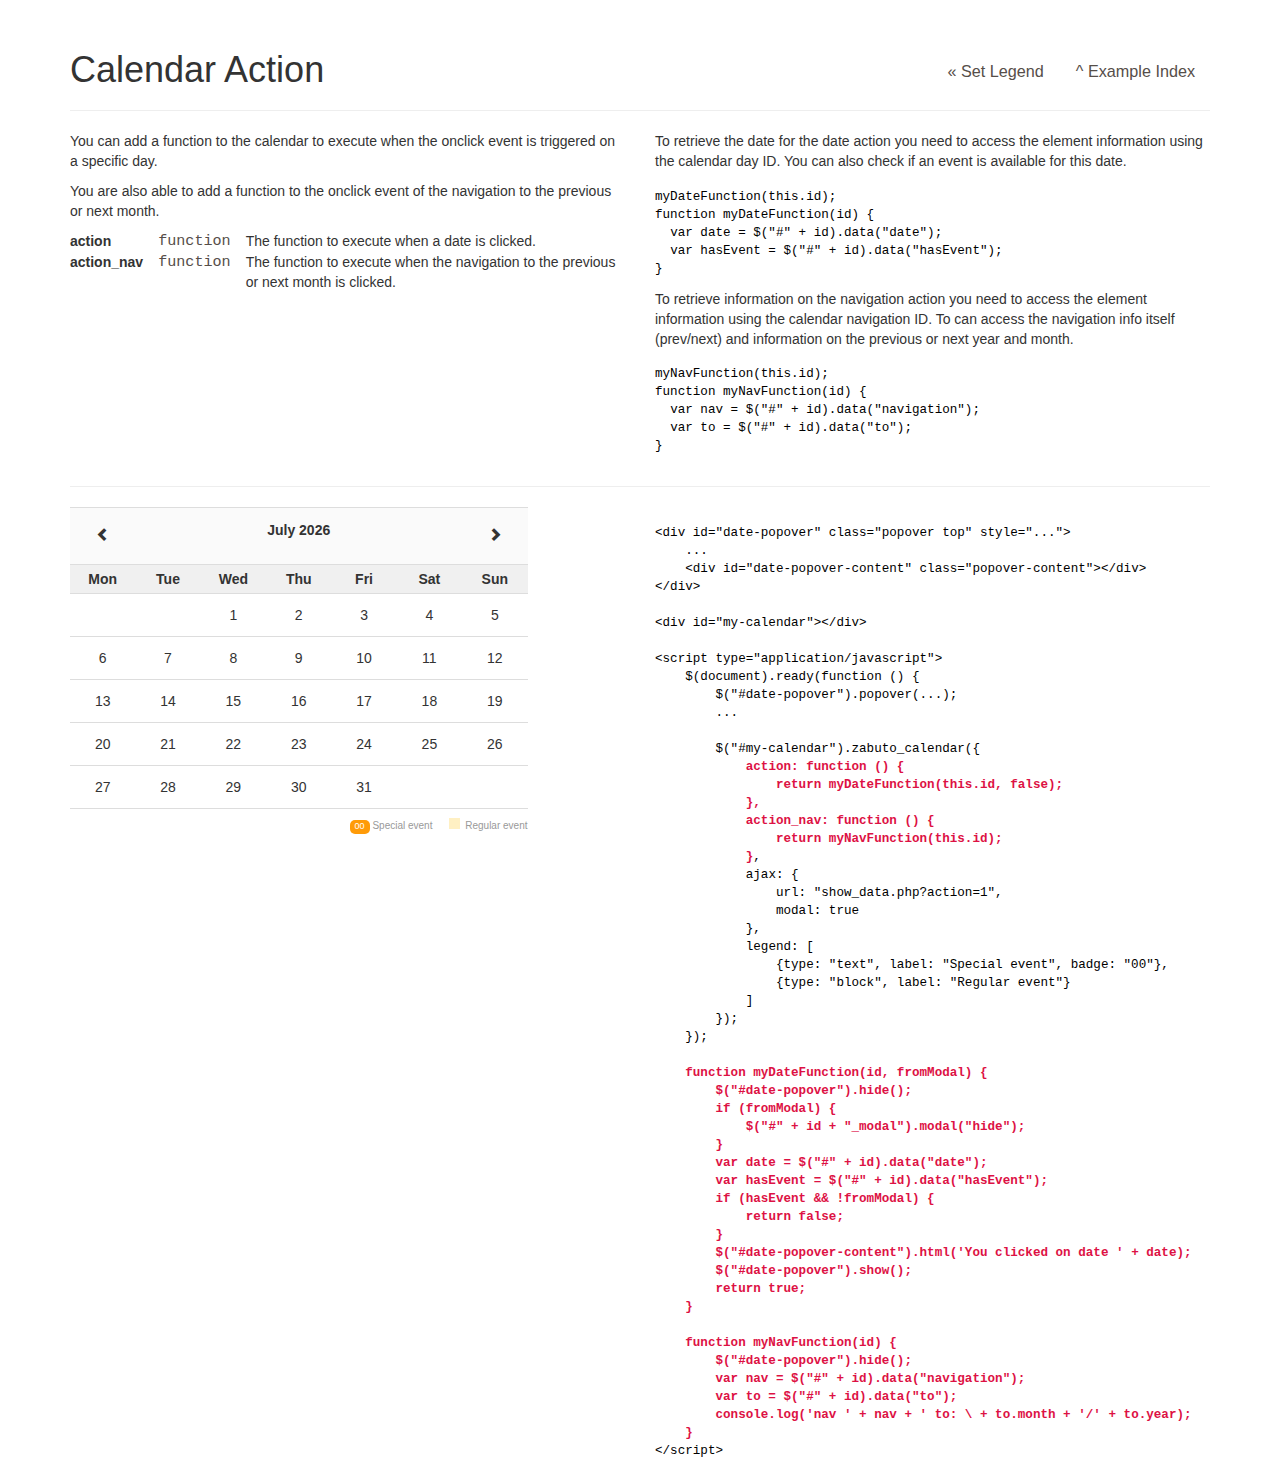
<file: webapp/Calendar/examples/action.html>
<!DOCTYPE html>
<html>
<head>
    <title>Zabuto | Calendar | Action</title>
    <meta name="robots" content="noindex, nofollow">
    <meta http-equiv="Content-Type" content="text/html; charset=UTF-8">

    <!-- jQuery CDN -->
    <script src="//ajax.googleapis.com/ajax/libs/jquery/2.0.3/jquery.min.js"></script>

    <!-- Bootstrap CDN -->
    <link rel="stylesheet" href="//netdna.bootstrapcdn.com/bootstrap/3.0.2/css/bootstrap.min.css">
    <script src="//netdna.bootstrapcdn.com/bootstrap/3.0.2/js/bootstrap.min.js"></script>

    <!-- HTML5 shim and Respond.js IE8 support of HTML5 elements and media queries -->
    <!--[if lt IE 9]>
    <script src="//oss.maxcdn.com/libs/html5shiv/3.7.0/html5shiv.js"></script>
    <script src="//oss.maxcdn.com/libs/respond.js/1.3.0/respond.min.js"></script>
    <![endif]-->

    <!-- Example style -->
    <link rel="stylesheet" type="text/css" href="//zabuto.com/assets/css/style.css">
    <link rel="stylesheet" type="text/css" href="style.css">

    <!-- Zabuto Calendar -->
    <script src="../zabuto_calendar.min.js"></script>
    <link rel="stylesheet" type="text/css" href="../zabuto_calendar.min.css">

</head>
<body>

<!-- container -->
<div class="container example">

    <h1>
        Calendar <span>Action</span>
        <ul class="nav nav-pills pull-right">
            <li><a class="pull-right" href="set_legend.html">&laquo; Set Legend</a></li>
            <li><a class="pull-right" href="index.html">^ Example Index</a></li>
        </ul>
    </h1>

    <hr>

    <div class="row">
        <div class="col-xs-6">
            <p>You can add a function to the calendar to execute when the onclick event is triggered on a specific
                day.</p>

            <p>You are also able to add a function to the onclick event of the navigation to the previous or next month.</p>

            <table>
                <tr>
                    <th>action</th>
                    <td class="type">function</td>
                    <td>The function to execute when a date is clicked.</td>
                </tr>
                <tr>
                    <th>action_nav</th>
                    <td class="type">function</td>
                    <td>The function to execute when the navigation to the previous or next month is clicked.</td>
                </tr>
            </table>
        </div>
        <div class="col-xs-6">
            <p>To retrieve the date for the date action you need to access the element information using the calendar
                day ID. You can also check if an event is available for this date.
<code>
myDateFunction(this.id);
function myDateFunction(id) {
  var date = $("#" + id).data("date");
  var hasEvent = $("#" + id).data("hasEvent");
}
</code>
            </p>

            <p>To retrieve information on the navigation action you need to access the element information using the
                calendar navigation ID. To can access the navigation info itself (prev/next) and information on the
                previous or next year and month.
<code>
myNavFunction(this.id);
function myNavFunction(id) {
  var nav = $("#" + id).data("navigation");
  var to = $("#" + id).data("to");
}
</code>
            </p>
        </div>
    </div>

    <hr>

    <div class="row">
        <div class="col-xs-5">

            <div id="date-popover" class="popover top"
                 style="cursor: pointer; display: block; margin-left: 33%; margin-top: -50px; width: 175px;">
                <div class="arrow"></div>
                <h3 class="popover-title" style="display: none;"></h3>

                <div id="date-popover-content" class="popover-content"></div>
            </div>

            <div id="my-calendar"></div>

            <script type="application/javascript">
                $(document).ready(function () {
                    $("#date-popover").popover({html: true, trigger: "manual"});
                    $("#date-popover").hide();
                    $("#date-popover").click(function (e) {
                        $(this).hide();
                    });

                    $("#my-calendar").zabuto_calendar({
                        action: function () {
                            return myDateFunction(this.id, false);
                        },
                        action_nav: function () {
                            return myNavFunction(this.id);
                        },
                        ajax: {
                            url: "show_data.php?action=1",
                            modal: true
                        },
                        legend: [
                            {type: "text", label: "Special event", badge: "00"},
                            {type: "block", label: "Regular event"}
                        ]
                    });
                });

                function myDateFunction(id, fromModal) {
                    $("#date-popover").hide();
                    if (fromModal) {
                        $("#" + id + "_modal").modal("hide");
                    }
                    var date = $("#" + id).data("date");
                    var hasEvent = $("#" + id).data("hasEvent");
                    if (hasEvent && !fromModal) {
                        return false;
                    }
                    $("#date-popover-content").html('You clicked on date ' + date);
                    $("#date-popover").show();
                    return true;
                }

                function myNavFunction(id) {
                    $("#date-popover").hide();
                    var nav = $("#" + id).data("navigation");
                    var to = $("#" + id).data("to");
                    console.log('nav ' + nav + ' to: ' + to.month + '/' + to.year);
                }
            </script>

        </div>
        <div class="col-xs-6 col-xs-offset-1">

<code>
&lt;div id=&quot;date-popover&quot; class=&quot;popover top&quot; style=&quot;...&quot;&gt;
    ...
    &lt;div id=&quot;date-popover-content&quot; class=&quot;popover-content&quot;&gt;&lt;/div&gt;
&lt;/div&gt;

&lt;div id=&quot;my-calendar&quot;&gt;&lt;/div&gt;

&lt;script type=&quot;application/javascript&quot;&gt;
    $(document).ready(function () {
        $(&quot;#date-popover&quot;).popover(...);
        ...

        $(&quot;#my-calendar&quot;).zabuto_calendar({
            <span>action: function () {
                return myDateFunction(this.id, false);
            },
            action_nav: function () {
                return myNavFunction(this.id);
            }</span>,
            ajax: {
                url: &quot;show_data.php?action=1&quot;,
                modal: true
            },
            legend: [
                {type: &quot;text&quot;, label: &quot;Special event&quot;, badge: &quot;00&quot;},
                {type: &quot;block&quot;, label: &quot;Regular event&quot;}
            ]
        });
    });

    <span>function myDateFunction(id, fromModal) {
        $(&quot;#date-popover&quot;).hide();
        if (fromModal) {
            $(&quot;#&quot; + id + &quot;_modal&quot;).modal(&quot;hide&quot;);
        }
        var date = $(&quot;#&quot; + id).data(&quot;date&quot;);
        var hasEvent = $(&quot;#&quot; + id).data(&quot;hasEvent&quot;);
        if (hasEvent &amp;&amp; !fromModal) {
            return false;
        }
        $(&quot;#date-popover-content&quot;).html('You clicked on date ' + date);
        $(&quot;#date-popover&quot;).show();
        return true;
    }

    function myNavFunction(id) {
        $(&quot;#date-popover&quot;).hide();
        var nav = $(&quot;#&quot; + id).data(&quot;navigation&quot;);
        var to = $(&quot;#&quot; + id).data(&quot;to&quot;);
        console.log('nav ' + nav + ' to: \ + to.month + '/' + to.year);
    }</span>
&lt;/script&gt;
</code>

        </div>
    </div>
</div>
<!-- /container -->

</body>
</html>
</file>
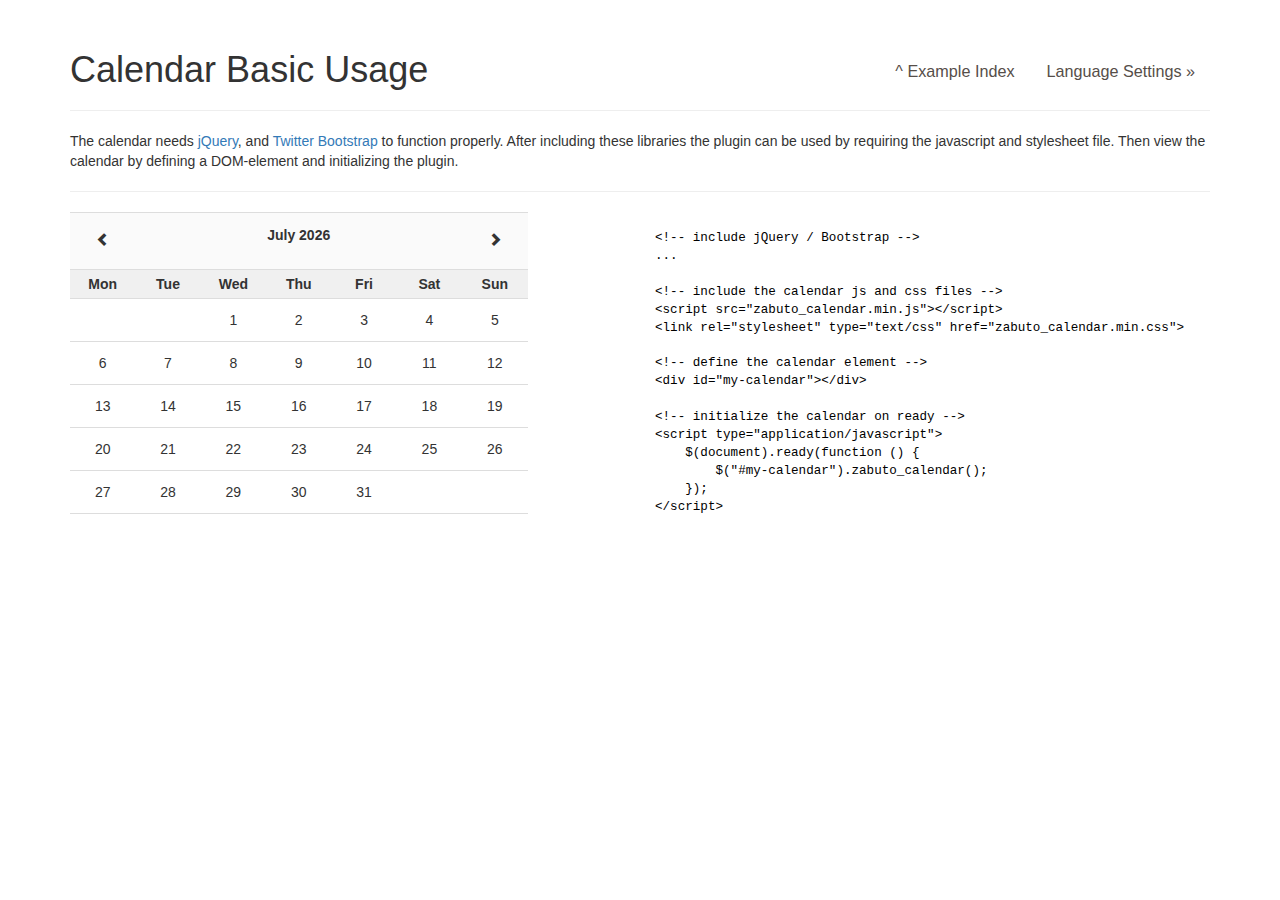
<file: webapp/Calendar/examples/basic_usage.html>
<!DOCTYPE html>
<html>
<head>
    <title>Zabuto | Calendar | Basic Usage</title>
    <meta name="robots" content="noindex, nofollow">
    <meta http-equiv="Content-Type" content="text/html; charset=UTF-8">

    <!-- jQuery CDN -->
    <script src="//ajax.googleapis.com/ajax/libs/jquery/2.0.3/jquery.min.js"></script>

    <!-- Bootstrap CDN -->
    <link rel="stylesheet" href="//netdna.bootstrapcdn.com/bootstrap/3.0.2/css/bootstrap.min.css">
    <script src="//netdna.bootstrapcdn.com/bootstrap/3.0.2/js/bootstrap.min.js"></script>

    <!-- HTML5 shim and Respond.js IE8 support of HTML5 elements and media queries -->
    <!--[if lt IE 9]>
    <script src="//oss.maxcdn.com/libs/html5shiv/3.7.0/html5shiv.js"></script>
    <script src="//oss.maxcdn.com/libs/respond.js/1.3.0/respond.min.js"></script>
    <![endif]-->

    <!-- Example style -->
    <link rel="stylesheet" type="text/css" href="//zabuto.com/assets/css/style.css">
    <link rel="stylesheet" type="text/css" href="style.css">

    <!-- Zabuto Calendar -->
    <script src="../zabuto_calendar.min.js"></script>
    <link rel="stylesheet" type="text/css" href="../zabuto_calendar.min.css">

</head>
<body>

<!-- container -->
<div class="container example">

    <h1>
        Calendar <span>Basic Usage</span>
        <ul class="nav nav-pills pull-right">
            <li><a class="pull-right" href="index.html">^ Example Index</a></li>
            <li><a class="pull-right" href="language_settings.html">Language Settings &raquo;</a></li>
        </ul>
    </h1>

    <hr>

    <p>The calendar needs <a href="http://jquery.com/" target="_blank">jQuery</a>, and
        <a href="http://getbootstrap.com" target="_blank">Twitter Bootstrap</a> to function properly.
        After including these libraries the plugin can be used by requiring the javascript and stylesheet file.
        Then view the calendar by defining a DOM-element and initializing the plugin.</p>

    <hr>

    <div class="row">
        <div class="col-xs-5">

            <div id="my-calendar"></div>

            <script type="application/javascript">
                $(document).ready(function () {
                    $("#my-calendar").zabuto_calendar();
                });
            </script>

        </div>
        <div class="col-xs-6 col-xs-offset-1">

<code>
&lt;!-- include jQuery / Bootstrap --&gt;
...

&lt;!-- include the calendar js and css files --&gt;
&lt;script src=&quot;zabuto_calendar.min.js&quot;&gt;&lt;/script&gt;
&lt;link rel=&quot;stylesheet&quot; type=&quot;text/css&quot; href=&quot;zabuto_calendar.min.css&quot;&gt;

&lt;!-- define the calendar element --&gt;
&lt;div id=&quot;my-calendar&quot;&gt;&lt;/div&gt;

&lt;!-- initialize the calendar on ready --&gt;
&lt;script type=&quot;application/javascript&quot;&gt;
    $(document).ready(function () {
        $(&quot;#my-calendar&quot;).zabuto_calendar();
    });
&lt;/script&gt;
</code>

        </div>
    </div>

</div>
<!-- /container -->

</body>
</html>
</file>
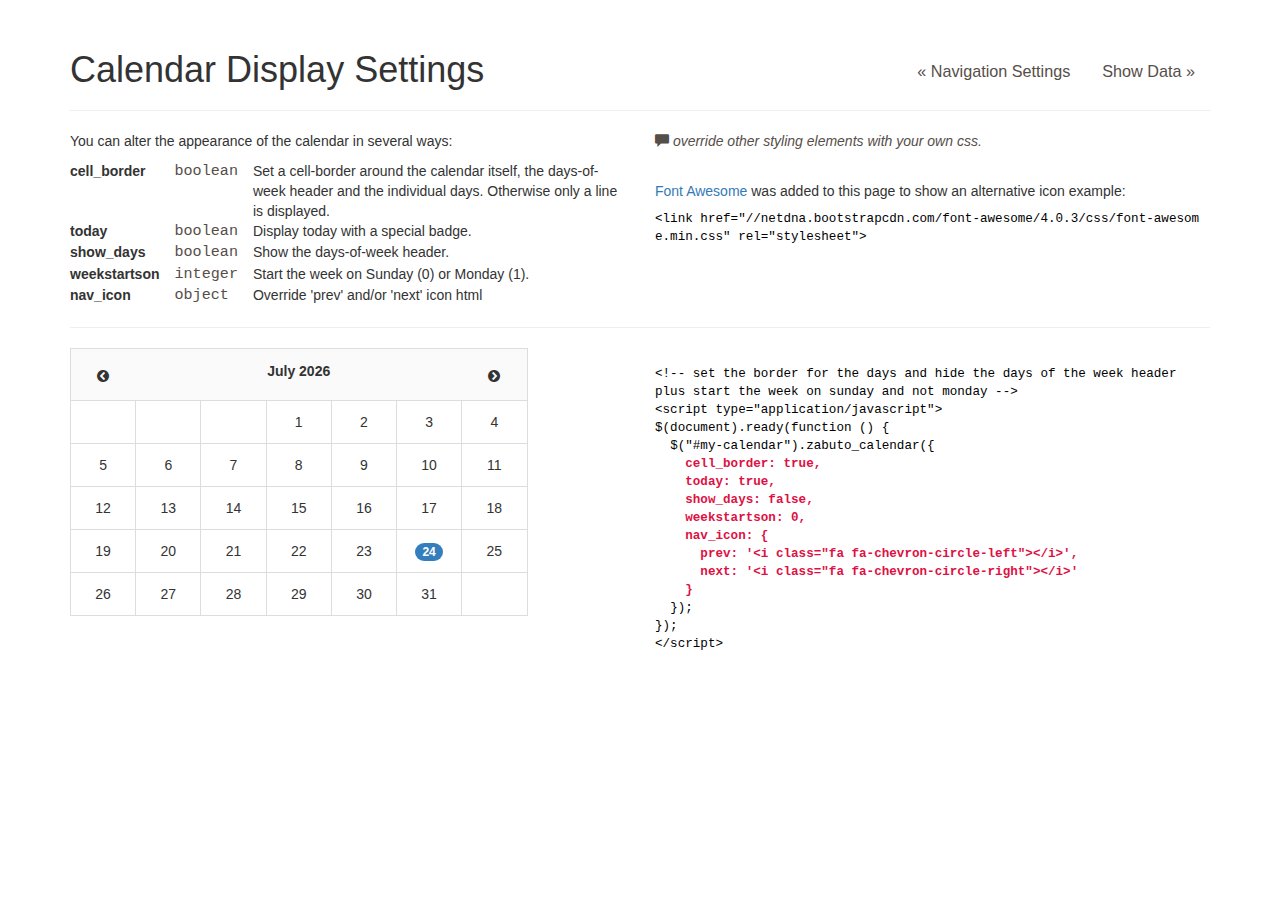
<file: webapp/Calendar/examples/display_settings.html>
<!DOCTYPE html>
<html>
<head>
    <title>Zabuto | Calendar | Display Settings</title>
    <meta name="robots" content="noindex, nofollow">
    <meta http-equiv="Content-Type" content="text/html; charset=UTF-8">

    <!-- jQuery CDN -->
    <script src="//ajax.googleapis.com/ajax/libs/jquery/2.0.3/jquery.min.js"></script>

    <!-- Bootstrap CDN -->
    <link rel="stylesheet" href="//netdna.bootstrapcdn.com/bootstrap/3.0.2/css/bootstrap.min.css">
    <script src="//netdna.bootstrapcdn.com/bootstrap/3.0.2/js/bootstrap.min.js"></script>

    <!-- HTML5 shim and Respond.js IE8 support of HTML5 elements and media queries -->
    <!--[if lt IE 9]>
    <script src="//oss.maxcdn.com/libs/html5shiv/3.7.0/html5shiv.js"></script>
    <script src="//oss.maxcdn.com/libs/respond.js/1.3.0/respond.min.js"></script>
    <![endif]-->

    <!-- Font Awesome CDN -->
    <link href="//netdna.bootstrapcdn.com/font-awesome/4.0.3/css/font-awesome.min.css" rel="stylesheet">

    <!-- Example style -->
    <link rel="stylesheet" type="text/css" href="//zabuto.com/assets/css/style.css">
    <link rel="stylesheet" type="text/css" href="style.css">

    <!-- Zabuto Calendar -->
    <script src="../zabuto_calendar.min.js"></script>
    <link rel="stylesheet" type="text/css" href="../zabuto_calendar.min.css">

</head>
<body>

<!-- container -->
<div class="container example">

    <h1>
        Calendar <span>Display Settings</span>
        <ul class="nav nav-pills pull-right">
            <li><a class="pull-right" href="navigation_settings.html">&laquo; Navigation Settings</a></li>
            <li><a class="pull-right" href="show_data.html">Show Data &raquo;</a></li>
        </ul>
    </h1>

    <hr>

    <div class="row">
        <div class="col-xs-6">
            <p>You can alter the appearance of the calendar in several ways:</p>
            <table>
                <tr>
                    <th>cell_border</th>
                    <td class="type">boolean</td>
                    <td>Set a cell-border around the calendar itself, the days-of-week header and the individual days.
                        Otherwise only a line is displayed.
                    </td>
                </tr>
                <tr>
                    <th>today</th>
                    <td class="type">boolean</td>
                    <td>Display today with a special badge.</td>
                </tr>
                <tr>
                    <th>show_days</th>
                    <td class="type">boolean</td>
                    <td>Show the days-of-week header.</td>
                </tr>
                <tr>
                    <th>weekstartson</th>
                    <td class="type">integer</td>
                    <td>Start the week on Sunday (0) or Monday (1).</td>
                </tr>
                <tr>
                    <th>nav_icon</th>
                    <td class="type">object</td>
                    <td>Override 'prev' and/or 'next' icon html</td>
                </tr>
            </table>
        </div>
        <div class="col-xs-6">
            <p class="comment"><span class="glyphicon glyphicon-comment"></span> override other styling elements with
                your own css.</p>
            <br>

            <p><a href="http://fontawesome.io/" target="_blank">Font Awesome</a> was added to this page to show an
                alternative icon example:</p>
            <code>&lt;link href=&quot;//netdna.bootstrapcdn.com/font-awesome/4.0.3/css/font-awesome.min.css&quot; rel=&quot;stylesheet&quot;&gt;</code>
        </div>
    </div>

    <hr>

    <div class="row">
        <div class="col-xs-5">

            <div id="my-calendar"></div>

            <script type="application/javascript">
                $(document).ready(function () {
                    $("#my-calendar").zabuto_calendar({
                        cell_border: true,
                        today: true,
                        show_days: false,
                        weekstartson: 0,
                        nav_icon: {
                            prev: '<i class="fa fa-chevron-circle-left"></i>',
                            next: '<i class="fa fa-chevron-circle-right"></i>'
                        }
                    });
                });
            </script>

        </div>
        <div class="col-xs-6 col-xs-offset-1">

<code>
&lt;!-- set the border for the days and hide the days of the week header
plus start the week on sunday and not monday --&gt;
&lt;script type=&quot;application/javascript&quot;&gt;
$(document).ready(function () {
  $(&quot;#my-calendar&quot;).zabuto_calendar({
    <span>cell_border: true,
    today: true,
    show_days: false,
    weekstartson: 0,
    nav_icon: {
      prev: '&lt;i class=&quot;fa fa-chevron-circle-left&quot;&gt;&lt;/i&gt;',
      next: '&lt;i class=&quot;fa fa-chevron-circle-right&quot;&gt;&lt;/i&gt;'
    }</span>
  });
});
&lt;/script&gt;
</code>

        </div>
    </div>

</div>
<!-- /container -->

</body>
</html>
</file>
<file: webapp/Calendar/examples/style.css>
.example {
    padding-top: 30px;
    min-height: 650px;
}

.example code {
    display: block;
    padding: 0;
    border: 0;
    background-color: transparent;
    color: #000000;
    white-space: pre-wrap;
    word-break: break-all;
    word-wrap: break-word;
}

.example h1 a {
    padding-top: 0.8em;
    font-size: 0.45em;
    font-weight: normal;
    color: #564e49;
}

.example code span {
    font-weight: bold;
    color: #dd1144;
}

.example table th,
.example table td {
    vertical-align: top;
}

.example table th {
    padding-right: 15px;
    text-align: left;
}

.example dl.languages dt {
    width: 20px;
    text-align: left;
}

.example dl.languages dd {
    margin-left: 30px;
}

.example table th.type,
.example dl.languages dt {
    color: #564e49;
    font-family: Monaco, Menlo, Consolas, "Courier New", monospace;
    font-size: 1.05em;
}

.example table td.type {
    padding-right: 15px;
    color: #564e49;
    font-family: Monaco, Menlo, Consolas, "Courier New", monospace;
    font-size: 1.08em;
}

.example p.comment {
    color: #564e49;
    font-style: italic;
}
</file>
<file: webapp/ProductInfo.css>
body {
    background-color: lightsteelblue;
}

.active {
	background-color: lightblue !important;
}

.col {
	float: left;
	width: 30%;
	margin: 1%;
}

.product-info > p {
	margin-top: 2px;
	margin-bottom: 2px;
}

.product-description {
	margin-top: 10%;
	border: 2px solid black;
}

.product-description-title {
	margin-top: 0;
	border-bottom: 2px solid black;
	background-color: darkgray;
}

.order-item, .product-item {
	border: 1px solid black;
	border-bottom: none;
	margin-top: 0;
	margin-bottom: 0;
}

.order-item:hover, .product-item:hover {
	background-color: lightgray;
}

.order-item:last-child, .product-item:last-child {

	border-bottom: 1px solid black;
}

.order-item-text, .product-item-text {
	margin: 1%;
	margin-left: 2%;
	margin-bottom: 0;

}
.order-customer-name, .product-name{
	margin: 0%;
}

.order-information, .product-information {
	margin-top: 1%;
}


.product-list {
	float: left;
	width: 100%;
}

.search {
	margin-bottom: 0%;
	display: flex;
	margin-top: 11.5%;
}

.search-term {
	color: gray;
	width: 93%;
}

.search-term:focus{
  	color: black;
}

.search-icon {
	margin-left: 2%;
	margin-top: 1%;
}

.search-icon:hover {
	font-size: 16px;
}

.scrollbar
{
	height: 300px;
	width: 100%;
	overflow-y: scroll;
	margin-bottom: 25px;
}

.force-overflow
{
	min-height: 450px;
}

.order-information > span, .product-information > span{
	border-right: 1px solid lightgray;
	margin-left: 5px;
}

.order-information>span:first-child, .product-information>span:first-child {
	margin: 0;
}

.order-information>span:last-child, .product-information>span:last-child {
	border: none;
}
</file>
<file: webapp/SalesOportunity.css>
.sales-oportunities-item {
	border: 1px solid black;
}

.active {
	background-color: lightblue;
}

.event-item-text-left p, .event-item-text-right p {
	margin: 0;
}

.event-item  {
	border: 1px solid black;
	border-bottom: none;
	margin-top: 0;
	margin-bottom: 0;
}

.event-item:hover  {
	background-color: lightgray;
}

.event-item:last-child {

	border-bottom: 1px solid black;
}

.scrollbar
{
	height: 100%;
	width: 100%;
	overflow-y: scroll;
	margin-bottom: 25px;
}

.force-overflow
{
	min-height: 0;
}

.active {
	background-color: lightblue;
}
</file>
<file: example/webapp/ClientInfo.css>
body {
    background-color: lightsteelblue;
}

html, body {
	height: 100%;
}

.col {
	float: left;
	width: 30%;
	margin: 1%;
}

.client-info > p {
	margin-top: 2px;
	margin-bottom: 2px;
}

.client-description {
	margin-top: 10%;
	border: 2px solid black;
}

.client-description-title {
	margin-top: 0;
	border-bottom: 2px solid black;
	background-color: darkgray;
}

.order-item, .client-item {
	border: 1px solid black;
	border-bottom: none;
	margin-top: 0;
	margin-bottom: 0;
}

.order-item:hover, .client-item:hover {
	background-color: lightgray;
}

.order-item:last-child, .client-item:last-child {

	border-bottom: 1px solid black;
}

.order-item-text, .client-item-text {
	margin: 1%;
	margin-left: 2%;
	margin-bottom: 0;

}
.order-customer-name, .client-name{
	margin: 0%;
}

.order-information, .client-information {
	margin-top: 1%;
}


.client-list {
	float: left;
	width: 100%;
}

.search {
	margin-bottom: 0%;
	display: flex;
	margin-top: 11.5%;
}

.search-term {
	color: gray;
	width: 93%;
}

.search-term:focus{
  	color: black;
}

.search-icon {
	margin-left: 2%;
	margin-top: 1%;
}

.search-icon:hover {
	font-size: 16px;
}

.scrollbar
{
	height: 300px;
	width: 100%;
	overflow-y: scroll;
	margin-bottom: 25px;
}

.force-overflow
{
	min-height: 450px;
}


.client-information > span, .order-information > span{
	border-right: 1px solid lightgray;
	margin-left: 5px;
}

.client-information>span:first-child, .order-information>span:first-child {
	margin: 0;
}

.client-information>span:last-child, .order-information>span:last-child {
	border: none;
}
</file>
<file: example/webapp/ProductInfo.css>
body {
    background-color: lightsteelblue;
}



.col {
	float: left;
	width: 30%;
	margin: 1%;
}

.product-info > p {
	margin-top: 2px;
	margin-bottom: 2px;
}

.product-description {
	margin-top: 10%;
	border: 2px solid black;
}

.product-description-title {
	margin-top: 0;
	border-bottom: 2px solid black;
	background-color: darkgray;
}

.order-item {
	border: 1px solid black;
	border-bottom: none;
	margin-top: 0;
	margin-bottom: 0;
}

.order-item:last-child {

	border-bottom: 1px solid black;
}

.order-item-text {
	margin: 1%;
	margin-left: 2%;
	margin-bottom: 0;

}
.order-customer-name{
	margin: 0%;
}

.order-information {
	margin-top: 1%;
}
</file>
<file: webapp/Calendar/zabuto_calendar.min.css>
div.zabuto_calendar{margin:0;padding:0}div.zabuto_calendar .table{width:100%;margin:0;padding:0}div.zabuto_calendar .table th,div.zabuto_calendar .table td{padding:4px 2px;text-align:center}div.zabuto_calendar .table tr th,div.zabuto_calendar .table tr td{background-color:#fff}div.zabuto_calendar .table tr:last-child{border-bottom:1px solid #ddd}div.zabuto_calendar .table tr.calendar-month-header td{background-color:#fafafa;font-weight:bold}div.zabuto_calendar .table tr.calendar-month-header td span{cursor:pointer;display:inline-block;padding-bottom:10px}div.zabuto_calendar .table tr.calendar-month-header td{padding-top:12px;padding-bottom:4px}div.zabuto_calendar .table-bordered tr.calendar-month-header td{border-left:0;border-right:0}div.zabuto_calendar .table-bordered tr.calendar-month-header td:first-child{border-left:1px solid #ddd}div.zabuto_calendar div.calendar-month-navigation{cursor:pointer;margin:0;padding:0;padding-top:5px}div.zabuto_calendar .table tr.calendar-dow-header th{background-color:#f0f0f0}div.zabuto_calendar tr.calendar-dow-header th,div.zabuto_calendar tr.calendar-dow td{width:14%}div.zabuto_calendar .table tr td div.day{margin:0;padding-top:7px;padding-bottom:7px}div.zabuto_calendar .table tr td.event div.day,div.zabuto_calendar ul.legend li.event{background-color:#fff0c3}div.zabuto_calendar .table tr td.dow-clickable,div.zabuto_calendar .table tr td.event-clickable{cursor:pointer}div.zabuto_calendar .badge-today,div.zabuto_calendar div.legend span.badge-today{background-color:#357ebd;color:#fff;text-shadow:none}div.zabuto_calendar .badge-event,div.zabuto_calendar div.legend span.badge-event{background-color:#ff9b08;color:#fff;text-shadow:none}div.zabuto_calendar .badge-event{font-size:.95em;padding-left:8px;padding-right:8px;padding-bottom:4px}div.zabuto_calendar div.legend{margin-top:5px;text-align:right}div.zabuto_calendar div.legend span{color:#999;font-size:10px;font-weight:normal}div.zabuto_calendar div.legend span.legend-text:after,div.zabuto_calendar div.legend span.legend-block:after,div.zabuto_calendar div.legend span.legend-list:after,div.zabuto_calendar div.legend span.legend-spacer:after{content:' '}div.zabuto_calendar div.legend span.legend-spacer{padding-left:25px}div.zabuto_calendar ul.legend>span{padding-left:2px}div.zabuto_calendar ul.legend{display:inline-block;list-style:none outside none;margin:0;padding:0}div.zabuto_calendar ul.legend li{display:inline-block;height:11px;width:11px;margin-left:5px}div.zabuto_calendar ul.legend,div.zabuto_calendar ul.legend li:first-child{margin-left:7px}div.zabuto_calendar ul.legend li:last-child{margin-right:5px}div.zabuto_calendar div.legend span.badge{font-size:.9em;border-radius:5px 5px 5px 5px;padding-left:5px;padding-right:5px;padding-top:2px;padding-bottom:3px}@media(max-width:979px){div.zabuto_calendar .table th,div.zabuto_calendar .table td{padding:2px 1px}}
</file>
